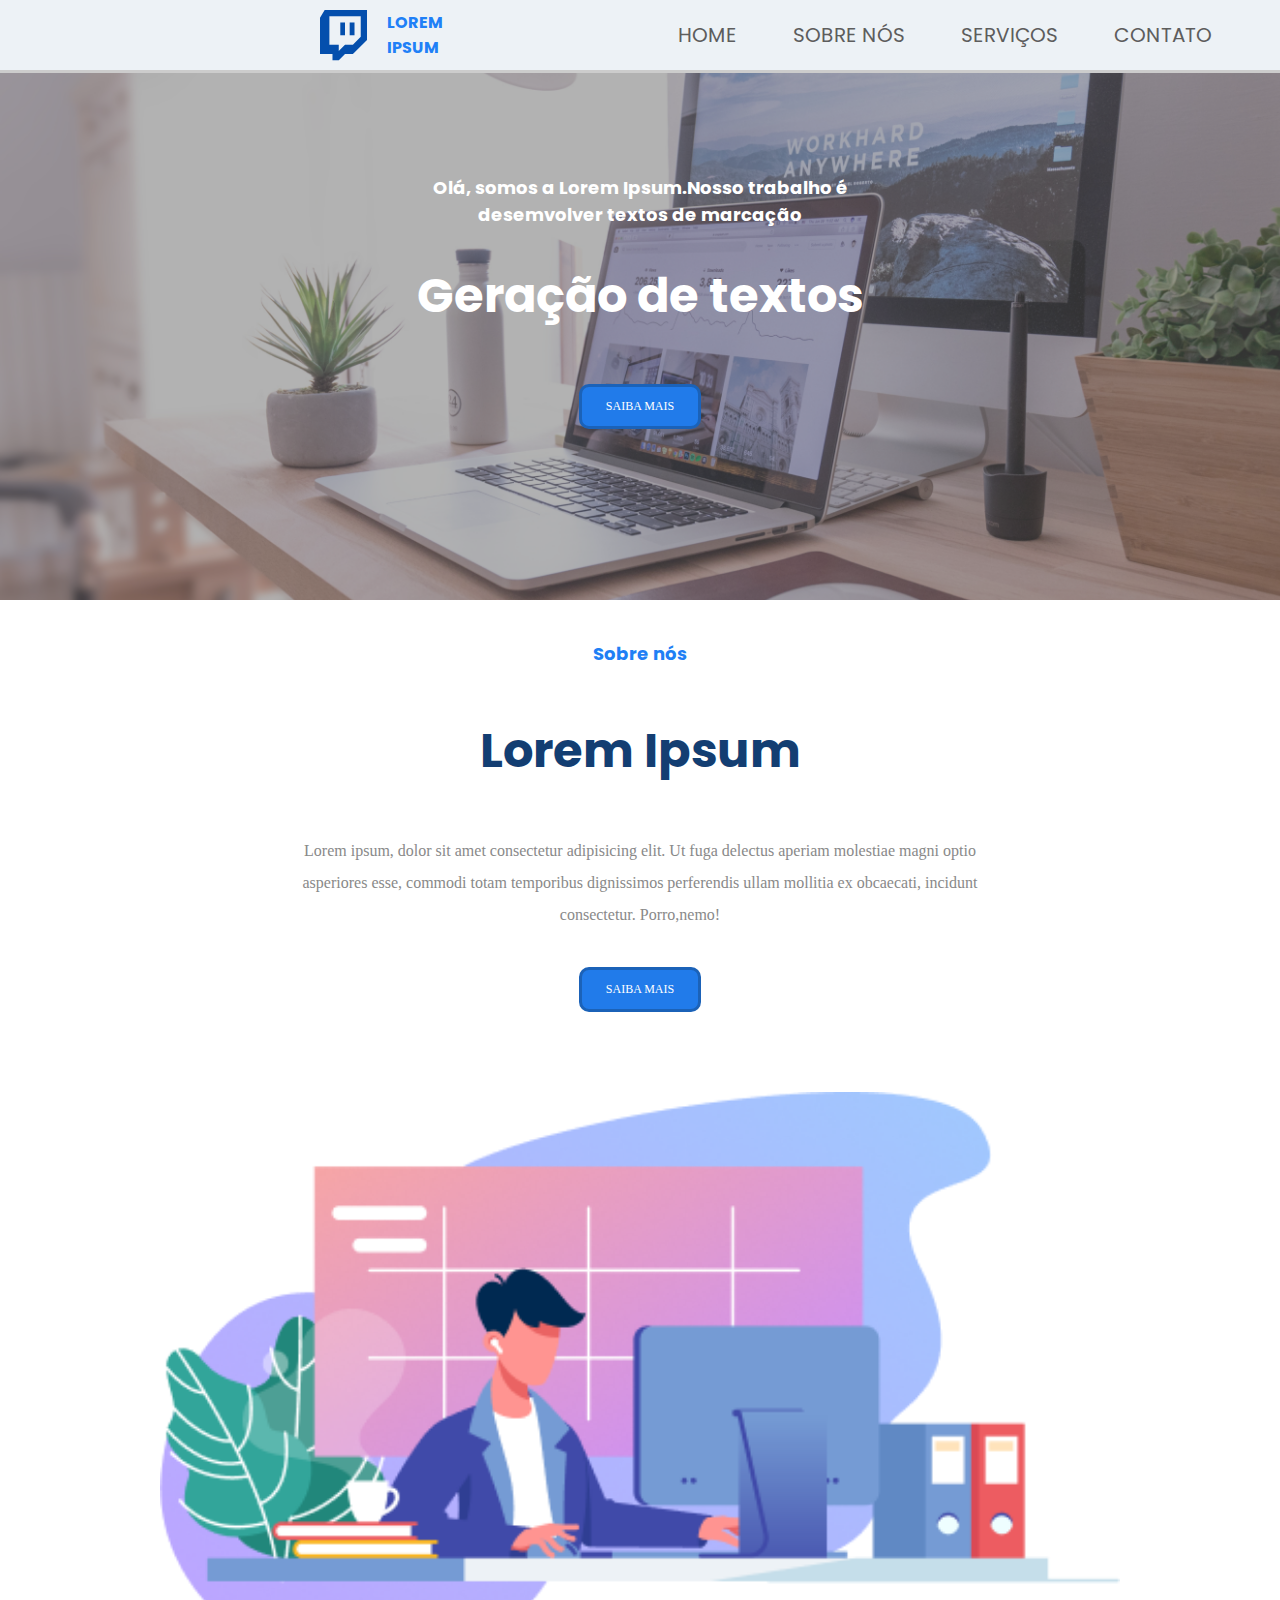
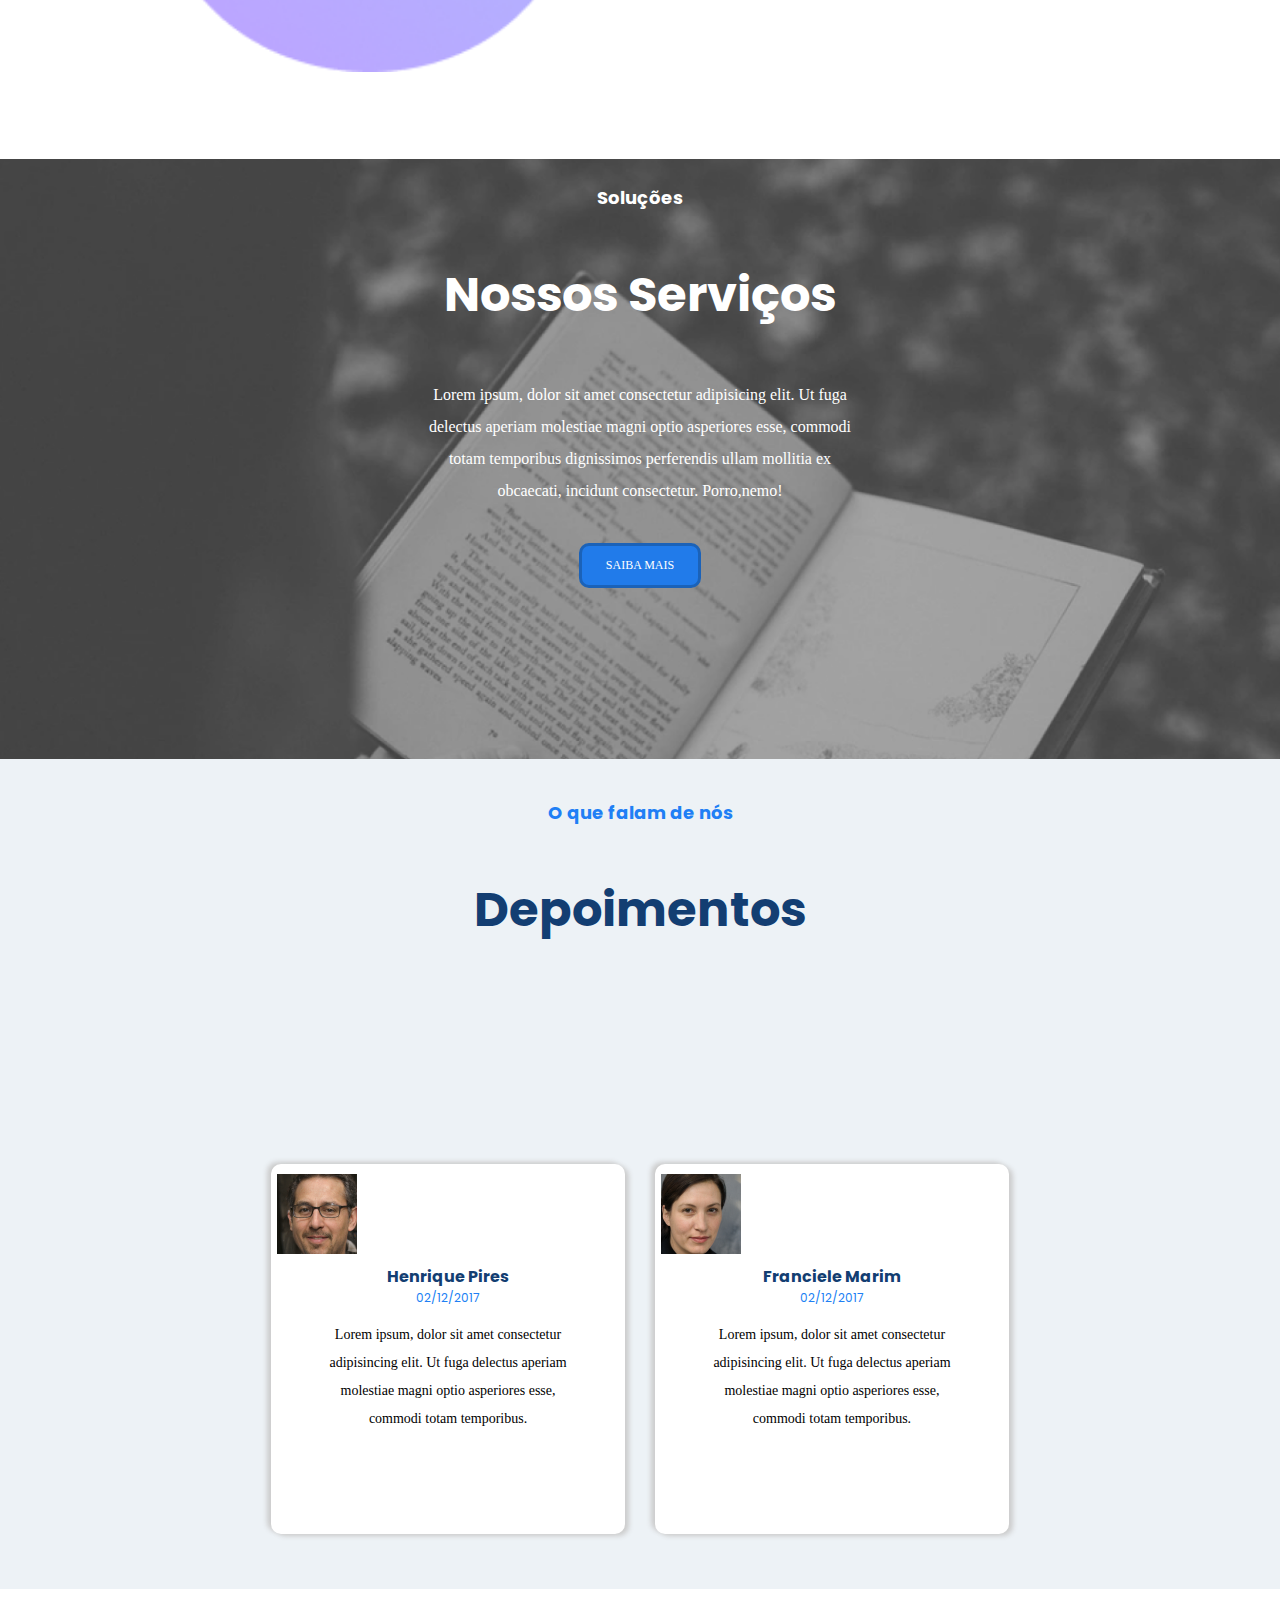
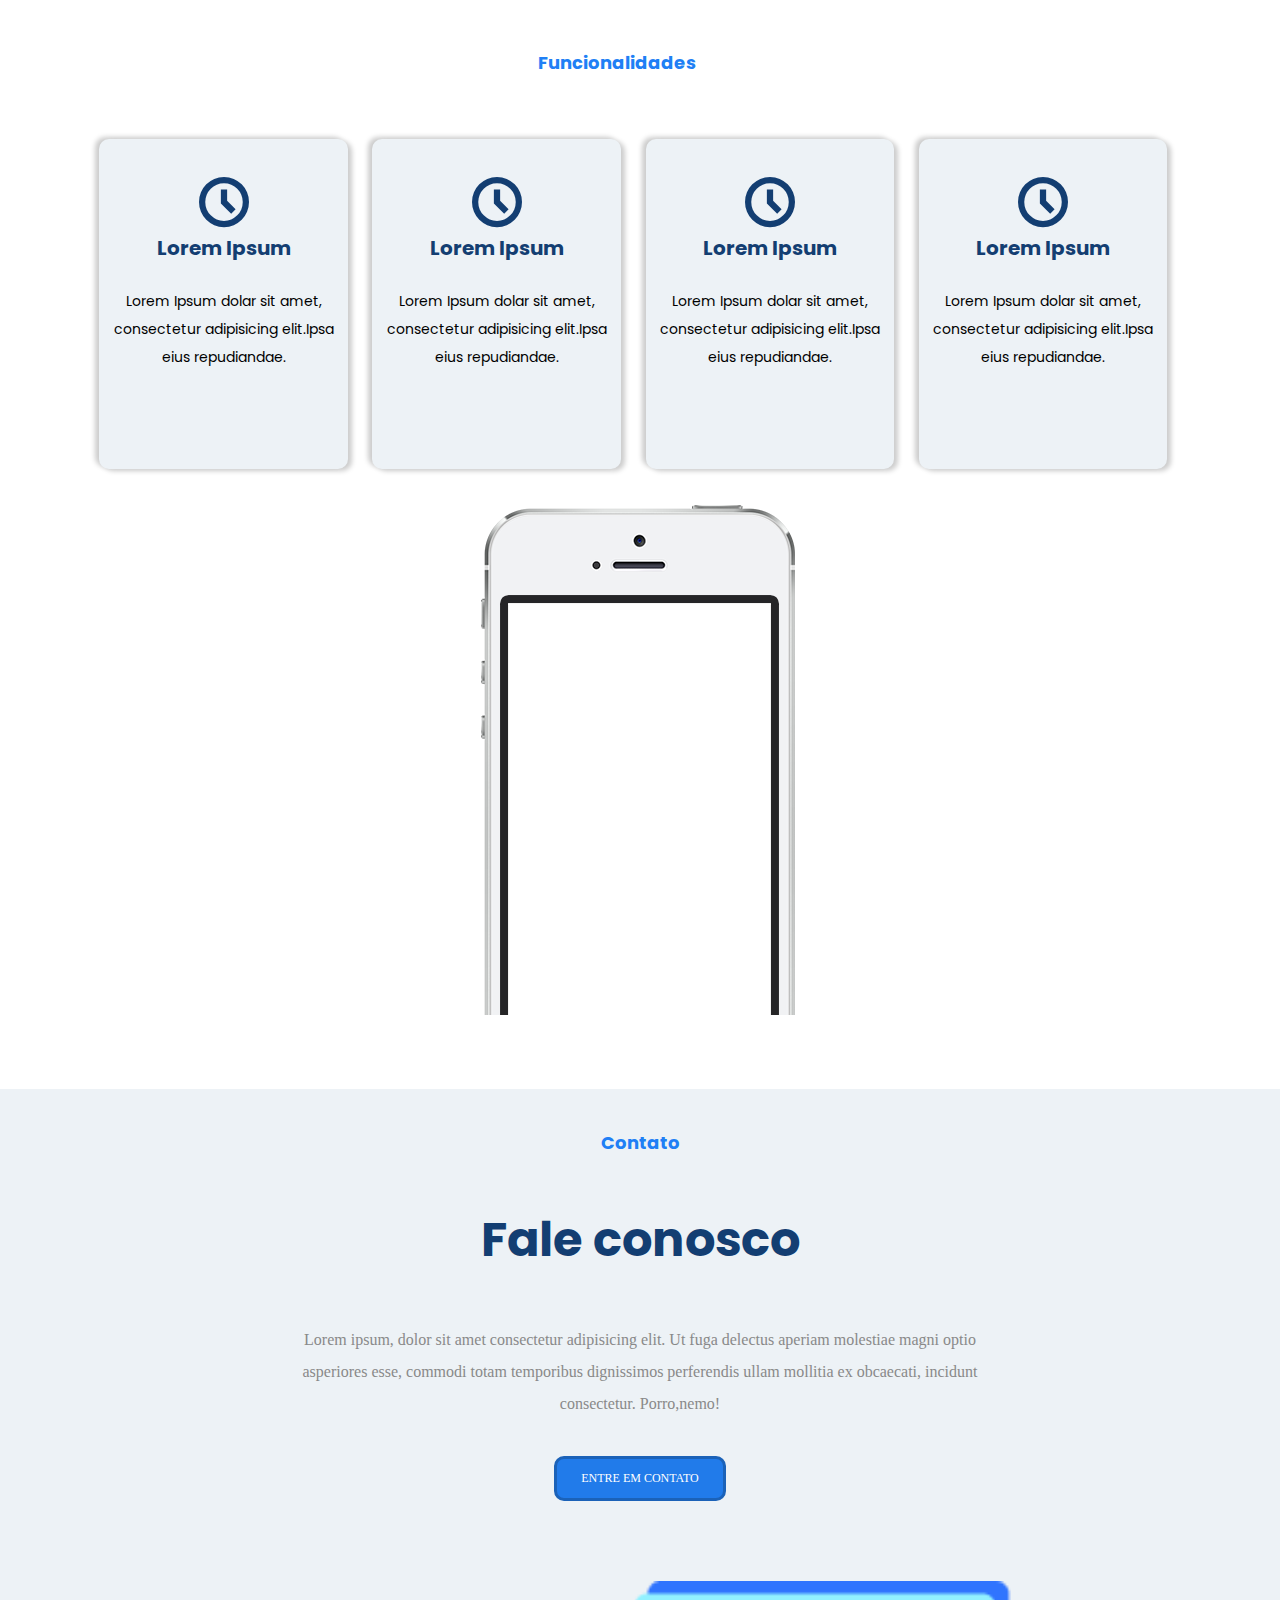
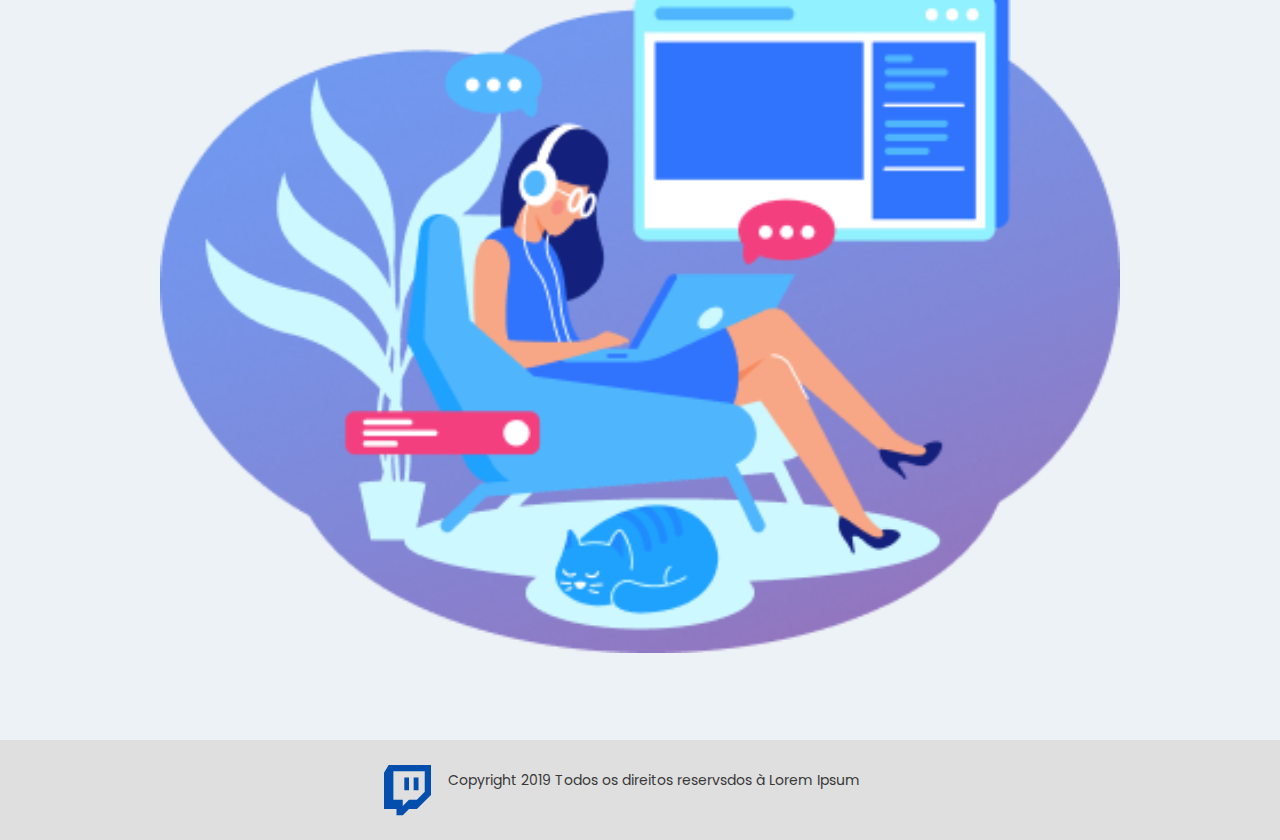
<file: index.html>
<!doctype html>
<html lang="pt-br">
    <head>
        <title>Tcc HTML-5/CSS-3</title>
        <meta charset="utf-8">
        <meta name="author" content="Anderson Kich">
        <meta name="description" content="Conteudo sobre HTML 5">
        <link href="https://fonts.googleapis.com/css?family=Open+Sans|Poppins:400,700&display=swap" rel="stylesheet">
        <link rel="stylesheet" href="assets/icomoon/style.css">
        <link rel="stylesheet" href="assets/estilo_css.css">
        <meta name="viewport" content="width=device-width">
       
    </head>

    <body>
        <header class="header">
                    <nav class="header-nav">
                        <div class="header-nav-logo">
                             <span class="icon-twitch logo"></span>
                             <p class="header-nav-logo-p">Lorem ipsum</p>
                        </div>
                        <label class="header-nav-label">
                             <input type="checkbox" class="header-nav-label-input">
                                <span>
                                    <ul class="header-nav-ul">
                                        <li class="header-li"><a href="index.html">Home</a></li>
                                        <li class="header-li"><a href="./sobre/index.html">Sobre nós</a></li>
                                        <li class="header-li"><a href="./serviço/index.html">Serviços</a></li>
                                        <li class="header-li li-04"><a href="./contato/index.html">Contato</a></li>
                                    </ul>
                                </span>
                        </label>   
                    </nav>
                   
               <div class="header-centro centro">
                <p class="header-centro-p">Olá, somos a Lorem Ipsum.Nosso trabalho é desemvolver textos de marcação</p>
                <h1 class="centro-h1">Geração de textos</h1>
                <a href="#" class="button-default header-btn">saiba mais</a>
            </div>
        </header>
        

        <main class="main-content">
            <section class="main-content-section section-01">
                <article>
                        <h2>Sobre nós</h2>
                        <h3 class="h3-blue">Lorem Ipsum</h3>
                        <p class="p-color-898989">
                            Lorem ipsum, dolor sit amet consectetur
                            adipisicing elit. Ut fuga delectus aperiam
                            molestiae magni optio asperiores esse, 
                            commodi totam temporibus dignissimos 
                            perferendis ullam mollitia ex obcaecati,
                            incidunt consectetur. Porro,nemo!
                        </p>
                        <a href="#" class="button-default">saiba mais</a>
                 </article>

                 <article class="article-img">
                        <img src="assets/img/Group.png " class="section-img-480-px">
                </article>
            </section>

            <section class="main-content-section section-02">
                <article>
                    <div class="section-02-centro centro">
                    <h2 class="section-02-centro-h2">Soluções</h2>
                    <h3 class="section-02-centro-h3">Nossos Serviços</h3>
                    <p class="section-02-centro-p">
                        Lorem ipsum, dolor sit amet consectetur
                        adipisicing elit. Ut fuga delectus aperiam
                        molestiae magni optio asperiores esse, 
                        commodi totam temporibus dignissimos 
                        perferendis ullam mollitia ex obcaecati,
                        incidunt consectetur. Porro,nemo!
                    </p>
                    <a href="#" class="button-default">saiba mais</a>
                </div>
             </article>
            </section>

          
            <section class="main-content-section section-03">
               
                <h2 class="section-03-h2">O que falam de nós</h2>
                <h3 class="h3-blue section-03-h3">Depoimentos</h3>

                <div class="section-03-container-flex">
                <article class="section-03-article">
                    <div class="section-03-article-img">
                    <img src="assets/img/image 4.1.png " >
                </div>
                    <p class="section-03-article-p-nome">Henrique Pires</p>
                    <p class="section-03-article-p-data">02/12/2017</p>
                    <p class="section-03-article-p-texto">
                        Lorem ipsum, dolor sit amet consectetur adipisincing elit.
                         Ut fuga delectus aperiam molestiae magni optio asperiores
                          esse, commodi totam temporibus.
                    </p>

                </article>

                <article  class="section-03-article">
                    <diV class="section-03-article-img">
                    <img src="assets/img/image 4.png "  >
                   </diV>
                    <p class="section-03-article-p-nome">Franciele Marim</p>
                    <p class="section-03-article-p-data">02/12/2017</p>
                    <p class="section-03-article-p-texto">
                        Lorem ipsum, dolor sit amet consectetur adipisincing elit.
                         Ut fuga delectus aperiam molestiae magni optio asperiores
                          esse, commodi totam temporibus.
                    </p>
                </article>
            </div>
            </section>

            <section class="main-content-section section-04">
                <h2 class="section-04-h2">Funcionalidades</h2>
                <div class="section-04-container-flex">
                <article class="section-04-article">
                    <span class="icon-clock icons section-04-article-icon"></span>
                    <h4 class="section-04-article-h4">Lorem Ipsum</h4>
                    <p class="section-04-article-p">Lorem Ipsum dolar sit amet, consectetur adipisicing elit.Ipsa eius repudiandae.</p>
                </article>

                <article class="section-04-article">
                    <span class="icon-clock icons section-04-article-icon"></span>
                    <h4 class="section-04-article-h4">Lorem Ipsum</h4>
                    <p class="section-04-article-p">Lorem Ipsum dolar sit amet, consectetur adipisicing elit.Ipsa eius repudiandae.</p>
                </article>

                <article class="section-04-article">
                    <span class="icon-clock icons section-04-article-icon"></span>
                    <h4 class="section-04-article-h4">Lorem Ipsum</h4>
                    <p class="section-04-article-p">Lorem Ipsum dolar sit amet, consectetur adipisicing elit.Ipsa eius repudiandae.</p>
                </article>

                <article class="section-04-article">
                    <span class="icon-clock icons section-04-article-icon"></span>
                    <h4 class="section-04-article-h4">Lorem Ipsum</h4>
                    <p class="section-04-article-p">Lorem Ipsum dolar sit amet, consectetur adipisicing elit.Ipsa eius repudiandae.</p>
                </article>
            </div>
                
            </section>

            <section class="main-content-section section-05">
                <article class="section-05-article-img-celular">
                    <div class="section-05-article-img-celular-maps">
                        <iframe src="https://www.google.com/maps/embed?pb=!1m18!1m12!1m3!1d3463.140671264786!2d-51.097374685548814!3d-29.77357368198167!2m3!1f0!2f0!3f0!3m2!1i1024!2i768!4f13.1!3m3!1m2!1s0x95196bd8a31aa083%3A0xe60fd819f1df27ff!2sR.%20Theophilo%20Zanutto%20-%20Campestre%2C%20S%C3%A3o%20Leopoldo%20-%20RS%2C%2093046-353!5e0!3m2!1spt-BR!2sbr!4v1581305217529!5m2!1spt-BR!2sbr" width="261" height="410" frameborder="0" style="border:0;" allowfullscreen=""></iframe>
                    </div>
                    <img src="assets/img/large_iphone_slider_bg .png">
                </article>
            </section>

            <section class="main-content-section section-06">
                <article>
                    <h2>Contato</h2>
                    <h3 class="h3-blue">Fale conosco</h3>
                    <p class="p-color-898989">Lorem ipsum, dolor sit amet consectetur adipisicing elit.
                         Ut fuga delectus aperiam molestiae magni optio asperiores
                          esse, commodi totam temporibus dignissimos perferendis
                           ullam mollitia ex obcaecati, incidunt consectetur. Porro,nemo!</p>
                    <a href="#" class="button-default">Entre em contato</a>
                </article>

                <article class="article-img">
                    <img src="assets/img/illustration-searching.png " class="section-img-480-px">
                </article>
            </section>

        </main>

        <footer class="footer">
            <span class="icon-twitch logo logo-footer"></span>
            <p class="footer-p">Copyright 2019 Todos os direitos reservsdos à Lorem Ipsum</p>
        </footer>
       
    </body>

</html>
</file>
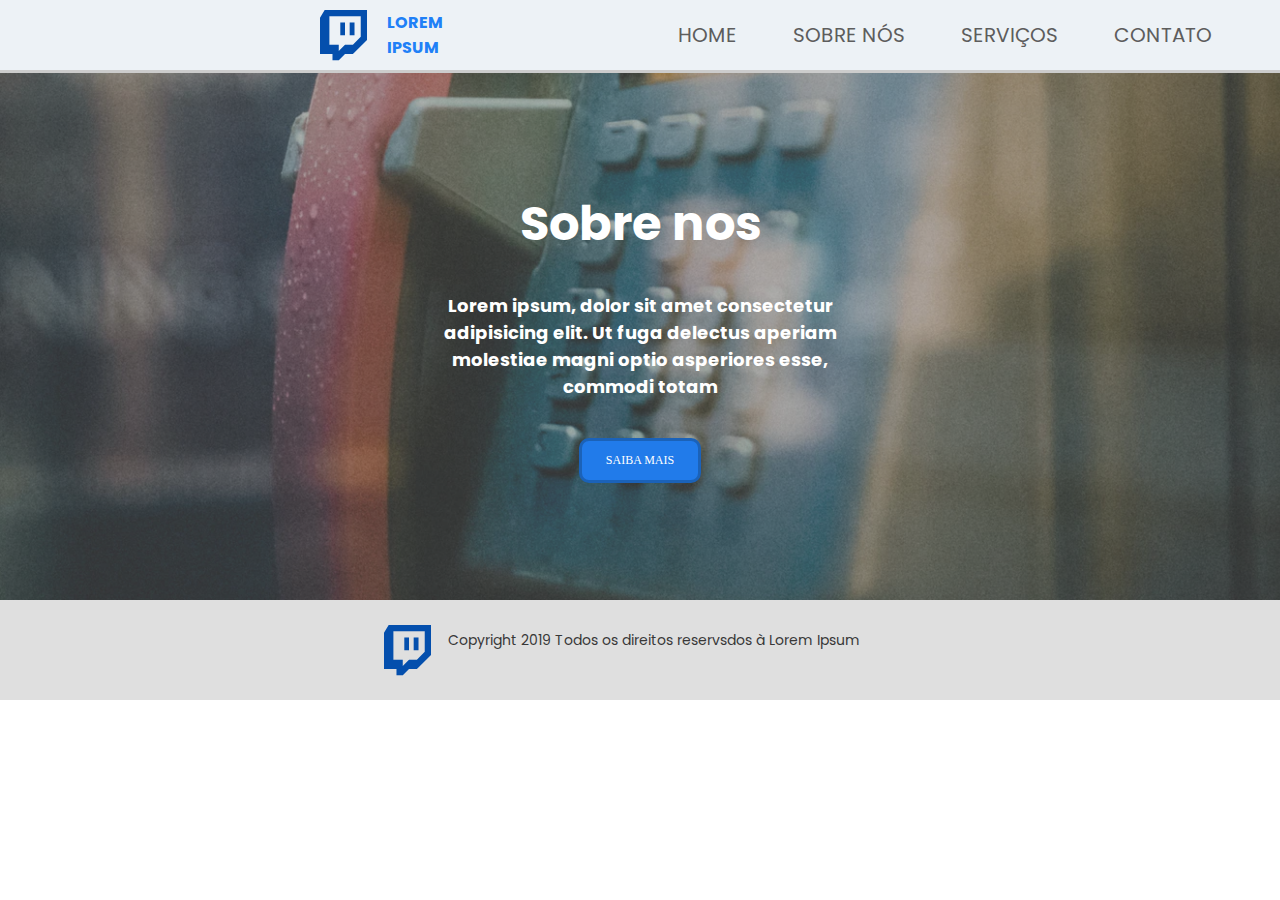
<file: contato/index.html>
<!doctype html>
<html lang="pt-br">
    <head>
        <title>Tcc HTML-5/CSS-3</title>
        <meta charset="utf-8">
        <meta name="author" content="Anderson Kich">
        <meta name="description" content="Conteudo sobre HTML 5">
        <link href="https://fonts.googleapis.com/css?family=Open+Sans|Poppins:400,700&display=swap" rel="stylesheet">
        <link rel="stylesheet" href="../assets/common/contato.css/estilo_contato_css.css">
        <link rel="stylesheet" href="../assets/icomoon/style.css">
        <meta name="viewport" content="width=device-width">
       
    </head>

    <body>
        <header class="header">
                    <nav class="header-nav">
                        <div class="header-nav-logo">
                             <span class="icon-twitch logo"></span>
                             <p class="header-nav-logo-p">Lorem ipsum</p>
                        </div>
                        <label class="header-nav-label">
                             <input type="checkbox" class="header-nav-label-input">
                                <span>
                                    <ul class="header-nav-ul">
                                        <li class="header-li"><a href="../index.html">Home</a></li>
                                        <li class="header-li"><a href="../sobre/index.html">Sobre nós</a></li>
                                        <li class="header-li"><a href="../serviço/index.html">Serviços</a></li>
                                        <li class="header-li li-04"><a href="index.html">Contato</a></li>
                                    </ul>
                                </span>
                        </label>   
                    </nav>
                   
               <div class="header-centro centro">
                <h1 class="centro-h1">Sobre nos</h1>
                <p class="header-centro-p">Lorem ipsum, dolor sit amet consectetur adipisicing elit. 
                    Ut fuga delectus aperiam molestiae magni optio asperiores esse, commodi totam</p>
                <a href="#" class="button-default header-btn">saiba mais</a>
            </div>
        </header>
        

        <main class="main-content">
           

        </main>

        <footer class="footer">
            <span class="icon-twitch logo logo-footer"></span>
            <p class="footer-p">Copyright 2019 Todos os direitos reservsdos à Lorem Ipsum</p>
        </footer>
       
    </body>

</html>
</file>
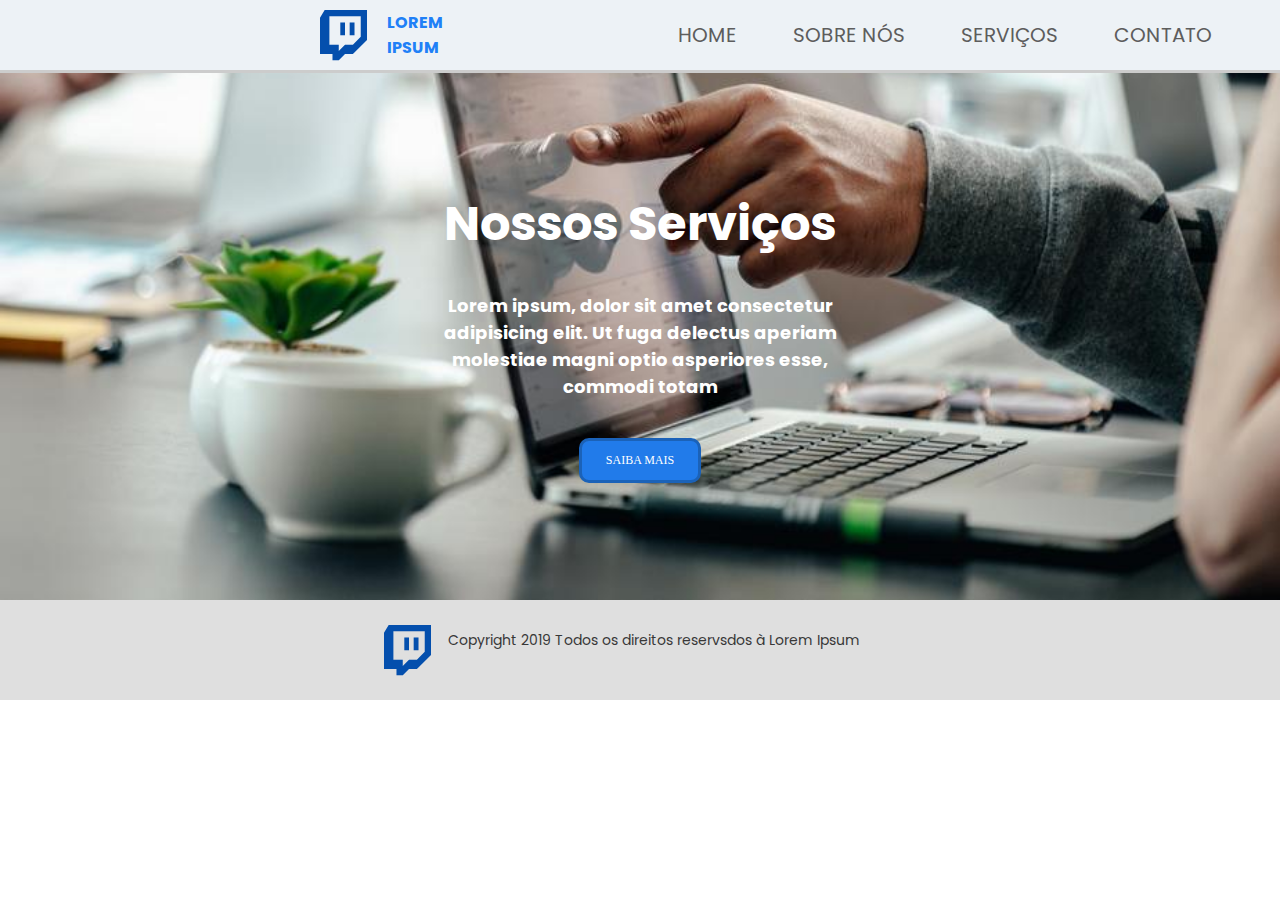
<file: serviço/index.html>
<!doctype html>
<html lang="pt-br">
    <head>
        <title>Tcc HTML-5/CSS-3</title>
        <meta charset="utf-8">
        <meta name="author" content="Anderson Kich">
        <meta name="description" content="Conteudo sobre HTML 5">
        <link href="https://fonts.googleapis.com/css?family=Open+Sans|Poppins:400,700&display=swap" rel="stylesheet">
        <link rel="stylesheet" href="../assets/common/servico.css/estilo_servico_css.css">
        <link rel="stylesheet" href="../assets/icomoon/style.css">
        <meta name="viewport" content="width=device-width">
       
    </head>

    <body>
        <header class="header">
                    <nav class="header-nav">
                        <div class="header-nav-logo">
                             <span class="icon-twitch logo"></span>
                             <p class="header-nav-logo-p">Lorem ipsum</p>
                        </div>
                        <label class="header-nav-label">
                             <input type="checkbox" class="header-nav-label-input">
                                <span>
                                    <ul class="header-nav-ul">
                                        <li class="header-li"><a href="../index.html">Home</a></li>
                                        <li class="header-li"><a href="../sobre/index.html">Sobre nós</a></li>
                                        <li class="header-li"><a href="index.html">Serviços</a></li>
                                        <li class="header-li li-04"><a href="../contato/index.html">Contato</a></li>
                                    </ul>
                                </span>
                        </label>   
                    </nav>
                   
               <div class="header-centro centro">
                <h1 class="centro-h1">Nossos Serviços</h1>
                <p class="header-centro-p">Lorem ipsum, dolor sit amet consectetur adipisicing elit. 
                    Ut fuga delectus aperiam molestiae magni optio asperiores esse, commodi totam</p>
                <a href="#" class="button-default header-btn">saiba mais</a>
            </div>
        </header>
        

        <main class="main-content">
           

        </main>

        <footer class="footer">
            <span class="icon-twitch logo logo-footer"></span>
            <p class="footer-p">Copyright 2019 Todos os direitos reservsdos à Lorem Ipsum</p>
        </footer>
       
    </body>

</html>
</file>
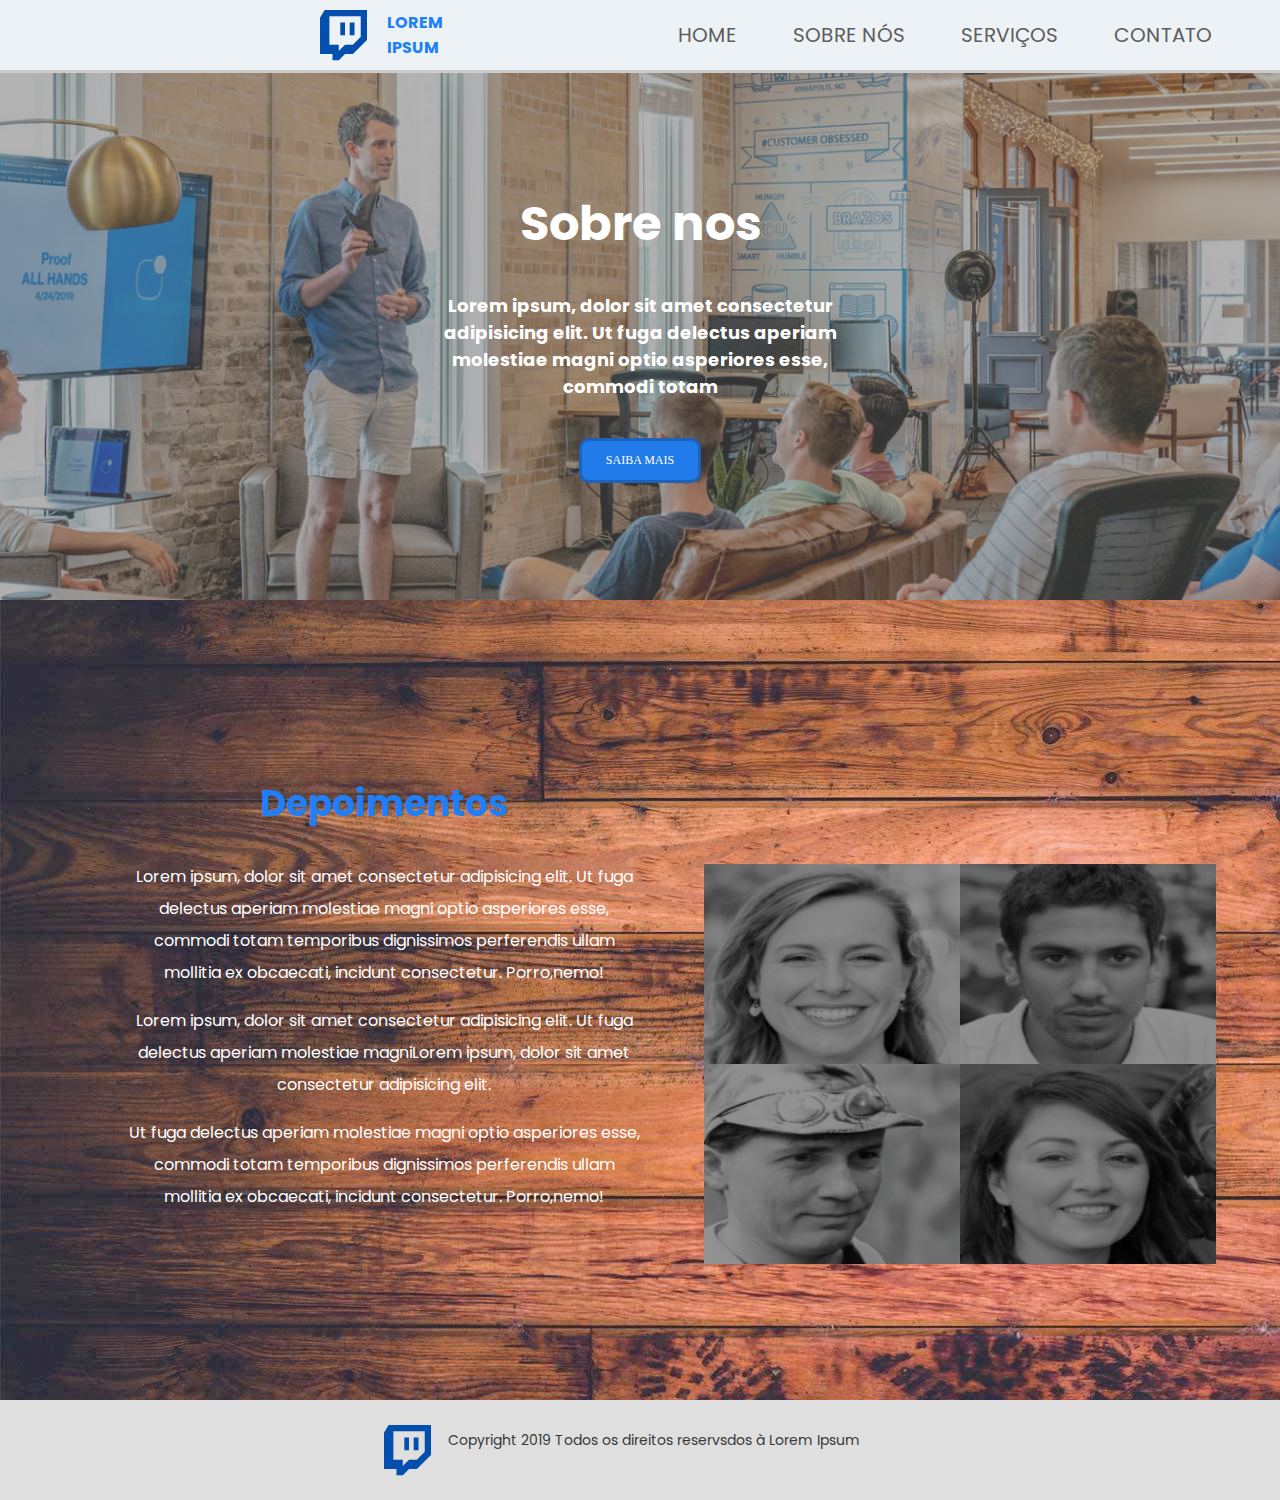
<file: sobre/index.html>
<!doctype html>
<html lang="pt-br">
    <head>
        <title>Tcc HTML-5/CSS-3</title>
        <meta charset="utf-8">
        <meta name="author" content="Anderson Kich">
        <meta name="description" content="Conteudo sobre HTML 5">
        <link href="https://fonts.googleapis.com/css?family=Open+Sans|Poppins:400,700&display=swap" rel="stylesheet">
        <link rel="stylesheet" href="../assets/common/about.css/estilo_sobre_css.css">
        <link rel="stylesheet" href="../assets/icomoon/style.css">
        <meta name="viewport" content="width=device-width">
       
    </head>

    <body>
        <header class="header">
                    <nav class="header-nav">
                        <div class="header-nav-logo">
                             <span class="icon-twitch logo"></span>
                             <p class="header-nav-logo-p">Lorem ipsum</p>
                        </div>
                        <label class="header-nav-label">
                             <input type="checkbox" class="header-nav-label-input">
                                <span>
                                    <ul class="header-nav-ul">
                                        <li class="header-li"><a href="../index.html">Home</a></li>
                                        <li class="header-li"><a href="index.html">Sobre nós</a></li>
                                        <li class="header-li"><a href="../serviço/index.html">Serviços</a></li>
                                        <li class="header-li li-04"><a href="../contato/index.html">Contato</a></li>
                                    </ul>
                                </span>
                        </label>   
                    </nav>
                   
               <div class="header-centro centro">
                <h1 class="centro-h1">Sobre nos</h1>
                <p class="header-centro-p">Lorem ipsum, dolor sit amet consectetur adipisicing elit. 
                    Ut fuga delectus aperiam molestiae magni optio asperiores esse, commodi totam</p>
                <a href="#" class="button-default header-btn">saiba mais</a>
            </div>
        </header>
        

        <main class="main-content">
            <section class="main-content-section section-01">
                <article class="main-content-section-article-depoimento">
                    <h2 class="section-01-h2">Depoimentos</h2>
                    <p class="section-01-p">Lorem ipsum, dolor sit amet consectetur adipisicing elit.
                         Ut fuga delectus aperiam molestiae magni optio asperiores
                          esse, commodi totam temporibus dignissimos perferendis 
                          ullam mollitia ex obcaecati, incidunt consectetur. 
                          Porro,nemo!
                    </p>

                    <p class="section-01-p">
                          Lorem ipsum, dolor sit amet consectetur 
                          adipisicing elit. Ut fuga delectus aperiam molestiae 
                          magniLorem ipsum, dolor sit amet consectetur adipisicing
                           elit.
                    </p> 

                    <p class="section-01-p">
                            Ut fuga delectus aperiam molestiae magni optio 
                           asperiores esse, commodi totam temporibus dignissimos
                            perferendis ullam mollitia ex obcaecati, incidunt 
                            consectetur. Porro,nemo!
                    </p>
                </article>
                <div class="container">
                    <article class="col-01 cols">
                        <a href="../assets/img/TEAM-01.png" class="link-img"><img src="../assets/img/TEAM-01.png"></a>
                        <a href="../assets/img/TEAM-02.png" class="link-img"><img src="../assets/img/TEAM-02.png" class="cols-margin-top"></a>
                    </article>

                    <article class="col-02 cols" >
                        <a href="../assets/img/TEAM-03.png" class="link-img"><img src="../assets/img/TEAM-03.png"></a>
                        <a href="../assets/img/TEAM-04.png" class="link-img"><img src="../assets/img/TEAM-04.png" class="cols-margin-top"></a>
                    </article>
                </div>
        </section>
        </main>

        <footer class="footer">
            <span class="icon-twitch logo logo-footer"></span>
            <p class="footer-p">Copyright 2019 Todos os direitos reservsdos à Lorem Ipsum</p>
        </footer>
       
    </body>

    <!-- <div class="container">
                <div class="col-01 cols">
                    <a href="../assets/img/TEAM-01.png" class="link-img"><img src="../assets/img/TEAM-01.png"></a>
                    <a href="../assets/img/TEAM-02.png" class="link-img"><img src="../assets/img/TEAM-02.png" class="cols-margin-top"></a>
                </div>

                <div class="col-02 cols" >
                    <a href="../assets/img/TEAM-03.png" class="link-img"><img src="../assets/img/TEAM-03.png"></a>
                    <a href="../assets/img/TEAM-04.png" class="link-img"><img src="../assets/img/TEAM-04.png" class="cols-margin-top"></a>
                </div>
          </div>-->
</html>
</file>
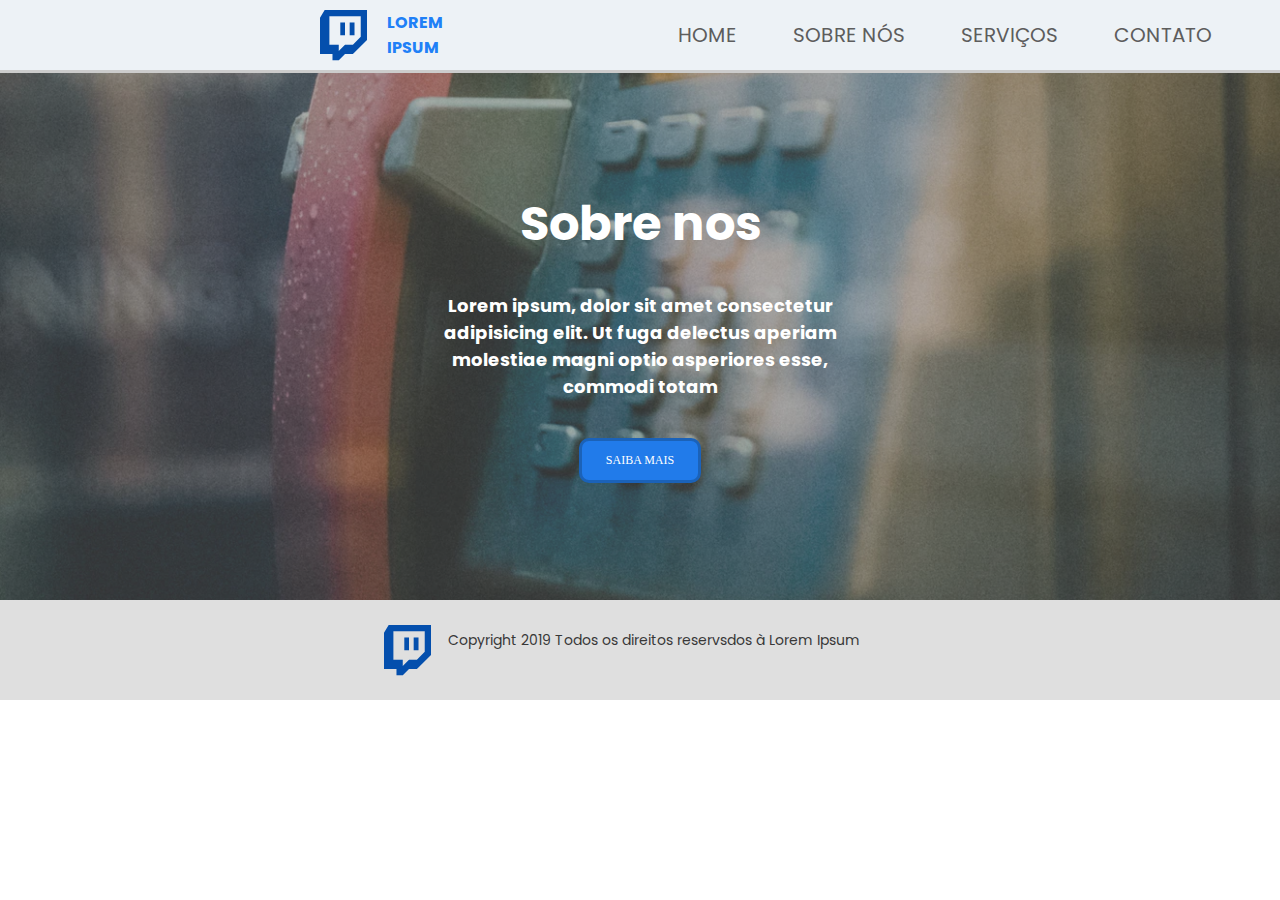
<file: index.contato/index-contato.html>
<!doctype html>
<html lang="pt-br">
    <head>
        <title>Tcc HTML-5/CSS-3</title>
        <meta charset="utf-8">
        <meta name="author" content="Anderson Kich">
        <meta name="description" content="Conteudo sobre HTML 5">
        <link href="https://fonts.googleapis.com/css?family=Open+Sans|Poppins:400,700&display=swap" rel="stylesheet">
        <link rel="stylesheet" href="../assets/common/contato.css/estilo_contato_css.css">
        <link rel="stylesheet" href="../assets/icomoon/style.css">
        <meta name="viewport" content="width=device-width">
       
    </head>

    <body>
        <header class="header">
                    <nav class="header-nav">
                        <div class="header-nav-logo">
                             <span class="icon-twitch logo"></span>
                             <p class="header-nav-logo-p">Lorem ipsum</p>
                        </div>
                        <label class="header-nav-label">
                             <input type="checkbox" class="header-nav-label-input">
                                <span>
                                    <ul class="header-nav-ul">
                                        <li class="header-li"><a href="../index.html">Home</a></li>
                                        <li class="header-li"><a href="../index.sobre/index-sobre.html">Sobre nós</a></li>
                                        <li class="header-li"><a href="../index.serviço/index-servico.html">Serviços</a></li>
                                        <li class="header-li li-04"><a href="index-contato.html">Contato</a></li>
                                    </ul>
                                </span>
                        </label>   
                    </nav>
                   
               <div class="header-centro centro">
                <h1 class="centro-h1">Sobre nos</h1>
                <p class="header-centro-p">Lorem ipsum, dolor sit amet consectetur adipisicing elit. 
                    Ut fuga delectus aperiam molestiae magni optio asperiores esse, commodi totam</p>
                <a href="#" class="button-default header-btn">saiba mais</a>
            </div>
        </header>
        

        <main class="main-content">
           

        </main>

        <footer class="footer">
            <span class="icon-twitch logo logo-footer"></span>
            <p class="footer-p">Copyright 2019 Todos os direitos reservsdos à Lorem Ipsum</p>
        </footer>
       
    </body>

</html>
</file>
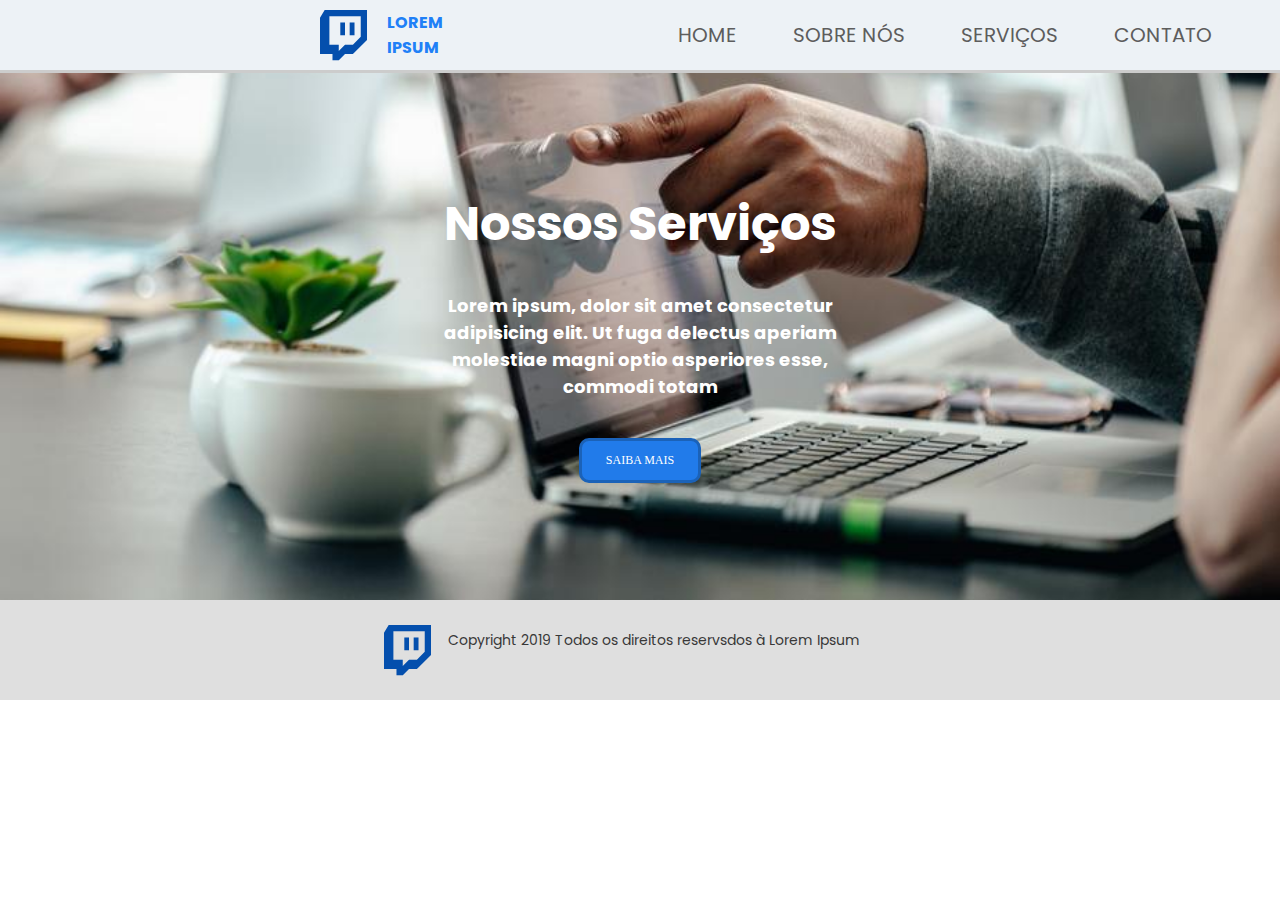
<file: index.serviço/index-servico.html>
<!doctype html>
<html lang="pt-br">
    <head>
        <title>Tcc HTML-5/CSS-3</title>
        <meta charset="utf-8">
        <meta name="author" content="Anderson Kich">
        <meta name="description" content="Conteudo sobre HTML 5">
        <link href="https://fonts.googleapis.com/css?family=Open+Sans|Poppins:400,700&display=swap" rel="stylesheet">
        <link rel="stylesheet" href="../assets/common/servico.css/estilo_servico_css.css">
        <link rel="stylesheet" href="../assets/icomoon/style.css">
        <meta name="viewport" content="width=device-width">
       
    </head>

    <body>
        <header class="header">
                    <nav class="header-nav">
                        <div class="header-nav-logo">
                             <span class="icon-twitch logo"></span>
                             <p class="header-nav-logo-p">Lorem ipsum</p>
                        </div>
                        <label class="header-nav-label">
                             <input type="checkbox" class="header-nav-label-input">
                                <span>
                                    <ul class="header-nav-ul">
                                        <li class="header-li"><a href="../index.html">Home</a></li>
                                        <li class="header-li"><a href="../index.sobre/index-sobre.html">Sobre nós</a></li>
                                        <li class="header-li"><a href="index-servico.html">Serviços</a></li>
                                        <li class="header-li li-04"><a href="../index.contato/index-contato.html">Contato</a></li>
                                    </ul>
                                </span>
                        </label>   
                    </nav>
                   
               <div class="header-centro centro">
                <h1 class="centro-h1">Nossos Serviços</h1>
                <p class="header-centro-p">Lorem ipsum, dolor sit amet consectetur adipisicing elit. 
                    Ut fuga delectus aperiam molestiae magni optio asperiores esse, commodi totam</p>
                <a href="#" class="button-default header-btn">saiba mais</a>
            </div>
        </header>
        

        <main class="main-content">
           

        </main>

        <footer class="footer">
            <span class="icon-twitch logo logo-footer"></span>
            <p class="footer-p">Copyright 2019 Todos os direitos reservsdos à Lorem Ipsum</p>
        </footer>
       
    </body>

</html>
</file>
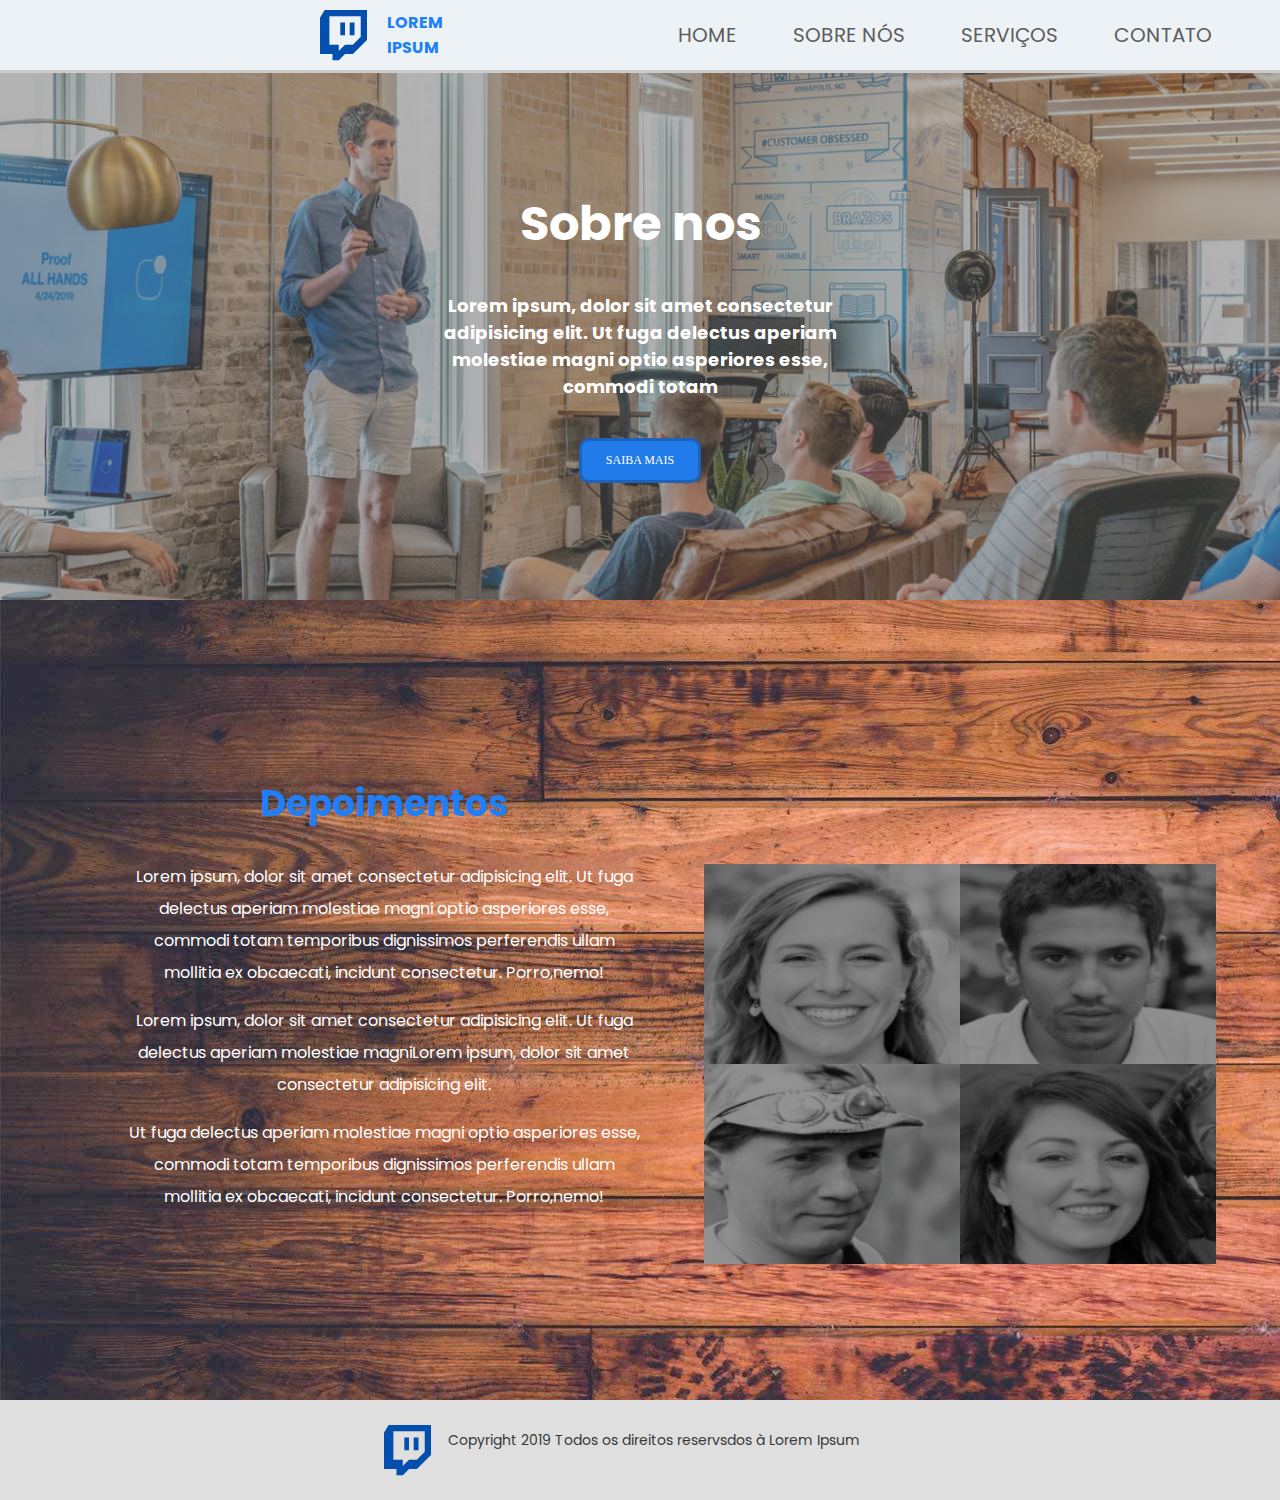
<file: index.sobre/index-sobre.html>
<!doctype html>
<html lang="pt-br">
    <head>
        <title>Tcc HTML-5/CSS-3</title>
        <meta charset="utf-8">
        <meta name="author" content="Anderson Kich">
        <meta name="description" content="Conteudo sobre HTML 5">
        <link href="https://fonts.googleapis.com/css?family=Open+Sans|Poppins:400,700&display=swap" rel="stylesheet">
        <link rel="stylesheet" href="../assets/common/about.css/estilo_sobre_css.css">
        <link rel="stylesheet" href="../assets/icomoon/style.css">
        <meta name="viewport" content="width=device-width">
       
    </head>

    <body>
        <header class="header">
                    <nav class="header-nav">
                        <div class="header-nav-logo">
                             <span class="icon-twitch logo"></span>
                             <p class="header-nav-logo-p">Lorem ipsum</p>
                        </div>
                        <label class="header-nav-label">
                             <input type="checkbox" class="header-nav-label-input">
                                <span>
                                    <ul class="header-nav-ul">
                                        <li class="header-li"><a href="../index.html">Home</a></li>
                                        <li class="header-li"><a href="index-sobre.html">Sobre nós</a></li>
                                        <li class="header-li"><a href="../index.serviço/index-servico.html">Serviços</a></li>
                                        <li class="header-li li-04"><a href="../index.contato/index-contato.html">Contato</a></li>
                                    </ul>
                                </span>
                        </label>   
                    </nav>
                   
               <div class="header-centro centro">
                <h1 class="centro-h1">Sobre nos</h1>
                <p class="header-centro-p">Lorem ipsum, dolor sit amet consectetur adipisicing elit. 
                    Ut fuga delectus aperiam molestiae magni optio asperiores esse, commodi totam</p>
                <a href="#" class="button-default header-btn">saiba mais</a>
            </div>
        </header>
        

        <main class="main-content">
            <section class="main-content-section section-01">
                <article class="main-content-section-article-depoimento">
                    <h2 class="section-01-h2">Depoimentos</h2>
                    <p class="section-01-p">Lorem ipsum, dolor sit amet consectetur adipisicing elit.
                         Ut fuga delectus aperiam molestiae magni optio asperiores
                          esse, commodi totam temporibus dignissimos perferendis 
                          ullam mollitia ex obcaecati, incidunt consectetur. 
                          Porro,nemo!
                    </p>

                    <p class="section-01-p">
                          Lorem ipsum, dolor sit amet consectetur 
                          adipisicing elit. Ut fuga delectus aperiam molestiae 
                          magniLorem ipsum, dolor sit amet consectetur adipisicing
                           elit.
                    </p> 

                    <p class="section-01-p">
                            Ut fuga delectus aperiam molestiae magni optio 
                           asperiores esse, commodi totam temporibus dignissimos
                            perferendis ullam mollitia ex obcaecati, incidunt 
                            consectetur. Porro,nemo!
                    </p>
                </article>
                <div class="container">
                    <article class="col-01 cols">
                        <a href="../assets/img/TEAM-01.png" class="link-img"><img src="../assets/img/TEAM-01.png"></a>
                        <a href="../assets/img/TEAM-02.png" class="link-img"><img src="../assets/img/TEAM-02.png" class="cols-margin-top"></a>
                    </article>

                    <article class="col-02 cols" >
                        <a href="../assets/img/TEAM-03.png" class="link-img"><img src="../assets/img/TEAM-03.png"></a>
                        <a href="../assets/img/TEAM-04.png" class="link-img"><img src="../assets/img/TEAM-04.png" class="cols-margin-top"></a>
                    </article>
                </div>
        </section>
        </main>

        <footer class="footer">
            <span class="icon-twitch logo logo-footer"></span>
            <p class="footer-p">Copyright 2019 Todos os direitos reservsdos à Lorem Ipsum</p>
        </footer>
       
    </body>

    <!-- <div class="container">
                <div class="col-01 cols">
                    <a href="../assets/img/TEAM-01.png" class="link-img"><img src="../assets/img/TEAM-01.png"></a>
                    <a href="../assets/img/TEAM-02.png" class="link-img"><img src="../assets/img/TEAM-02.png" class="cols-margin-top"></a>
                </div>

                <div class="col-02 cols" >
                    <a href="../assets/img/TEAM-03.png" class="link-img"><img src="../assets/img/TEAM-03.png"></a>
                    <a href="../assets/img/TEAM-04.png" class="link-img"><img src="../assets/img/TEAM-04.png" class="cols-margin-top"></a>
                </div>
          </div>-->
</html>
</file>
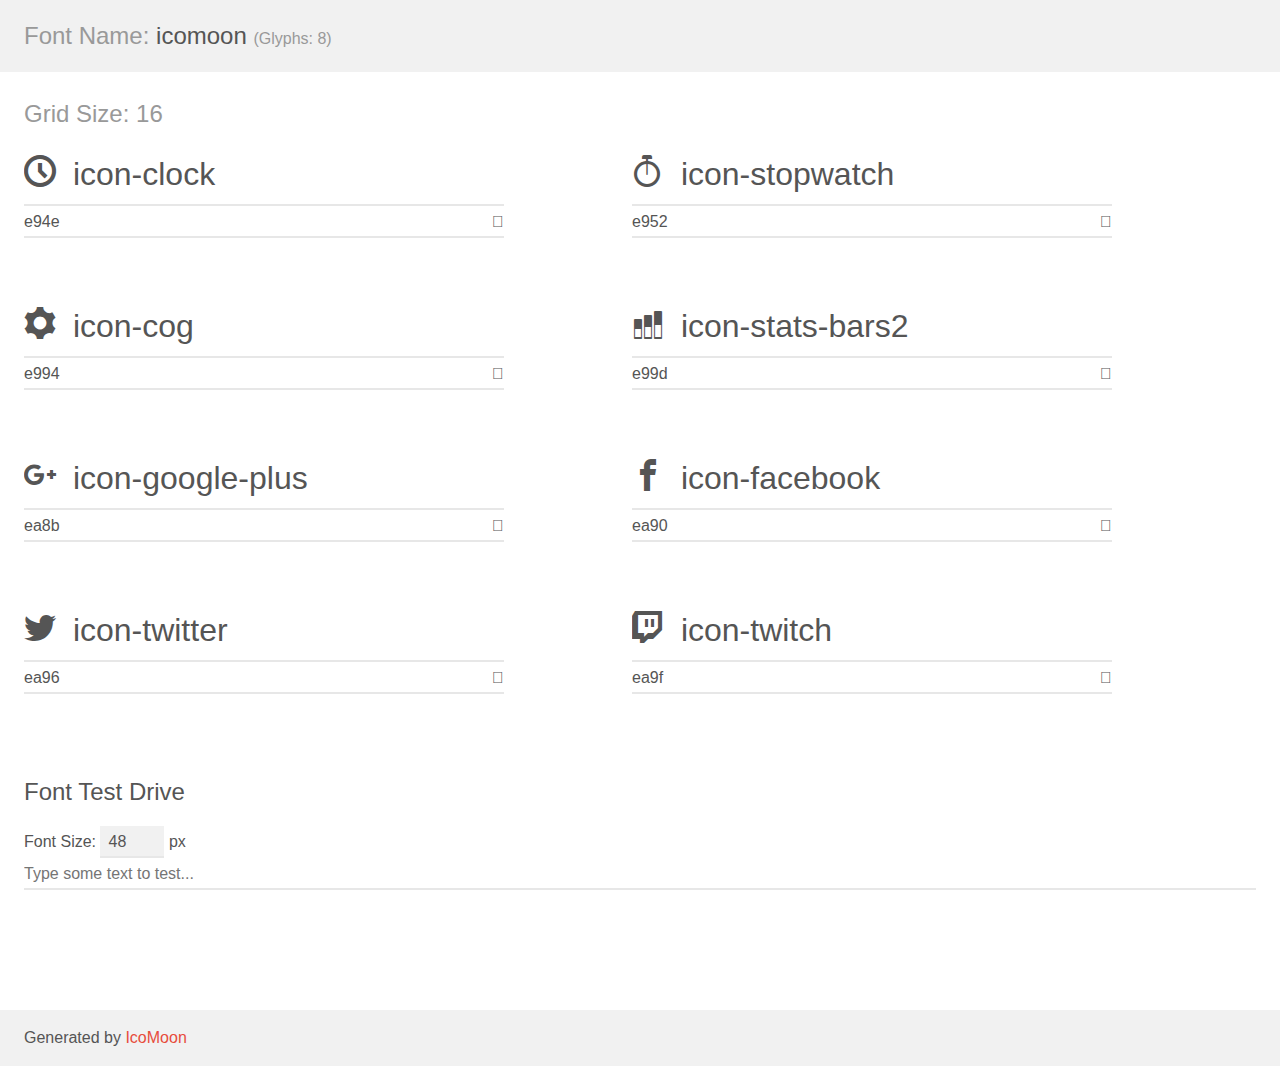
<file: assets/icomoon/demo.html>
<!doctype html>
<html>
<head>
    <meta charset="utf-8">
    <title>IcoMoon Demo</title>
    <meta name="description" content="An Icon Font Generated By IcoMoon.io">
    <meta name="viewport" content="width=device-width, initial-scale=1">
    <link rel="stylesheet" href="demo-files/demo.css">
    <link rel="stylesheet" href="style.css"></head>
<body>
    <div class="bgc1 clearfix">
        <h1 class="mhmm mvm"><span class="fgc1">Font Name:</span> icomoon <small class="fgc1">(Glyphs:&nbsp;8)</small></h1>
    </div>
    <div class="clearfix mhl ptl">
        <h1 class="mvm mtn fgc1">Grid Size: 16</h1>
        <div class="glyph fs1">
            <div class="clearfix bshadow0 pbs">
                <span class="icon-clock"></span>
                <span class="mls"> icon-clock</span>
            </div>
            <fieldset class="fs0 size1of1 clearfix hidden-false">
                <input type="text" readonly value="e94e" class="unit size1of2" />
                <input type="text" maxlength="1" readonly value="&#xe94e;" class="unitRight size1of2 talign-right" />
            </fieldset>
            <div class="fs0 bshadow0 clearfix hidden-true">
                <span class="unit pvs fgc1">liga: </span>
                <input type="text" readonly value="clock, time2" class="liga unitRight" />
            </div>
        </div>
        <div class="glyph fs1">
            <div class="clearfix bshadow0 pbs">
                <span class="icon-stopwatch"></span>
                <span class="mls"> icon-stopwatch</span>
            </div>
            <fieldset class="fs0 size1of1 clearfix hidden-false">
                <input type="text" readonly value="e952" class="unit size1of2" />
                <input type="text" maxlength="1" readonly value="&#xe952;" class="unitRight size1of2 talign-right" />
            </fieldset>
            <div class="fs0 bshadow0 clearfix hidden-true">
                <span class="unit pvs fgc1">liga: </span>
                <input type="text" readonly value="stopwatch, time5" class="liga unitRight" />
            </div>
        </div>
        <div class="glyph fs1">
            <div class="clearfix bshadow0 pbs">
                <span class="icon-cog"></span>
                <span class="mls"> icon-cog</span>
            </div>
            <fieldset class="fs0 size1of1 clearfix hidden-false">
                <input type="text" readonly value="e994" class="unit size1of2" />
                <input type="text" maxlength="1" readonly value="&#xe994;" class="unitRight size1of2 talign-right" />
            </fieldset>
            <div class="fs0 bshadow0 clearfix hidden-true">
                <span class="unit pvs fgc1">liga: </span>
                <input type="text" readonly value="cog, gear" class="liga unitRight" />
            </div>
        </div>
        <div class="glyph fs1">
            <div class="clearfix bshadow0 pbs">
                <span class="icon-stats-bars2"></span>
                <span class="mls"> icon-stats-bars2</span>
            </div>
            <fieldset class="fs0 size1of1 clearfix hidden-false">
                <input type="text" readonly value="e99d" class="unit size1of2" />
                <input type="text" maxlength="1" readonly value="&#xe99d;" class="unitRight size1of2 talign-right" />
            </fieldset>
            <div class="fs0 bshadow0 clearfix hidden-true">
                <span class="unit pvs fgc1">liga: </span>
                <input type="text" readonly value="stats-bars2, stats4" class="liga unitRight" />
            </div>
        </div>
        <div class="glyph fs1">
            <div class="clearfix bshadow0 pbs">
                <span class="icon-google-plus"></span>
                <span class="mls"> icon-google-plus</span>
            </div>
            <fieldset class="fs0 size1of1 clearfix hidden-false">
                <input type="text" readonly value="ea8b" class="unit size1of2" />
                <input type="text" maxlength="1" readonly value="&#xea8b;" class="unitRight size1of2 talign-right" />
            </fieldset>
            <div class="fs0 bshadow0 clearfix hidden-true">
                <span class="unit pvs fgc1">liga: </span>
                <input type="text" readonly value="google-plus, brand5" class="liga unitRight" />
            </div>
        </div>
        <div class="glyph fs1">
            <div class="clearfix bshadow0 pbs">
                <span class="icon-facebook"></span>
                <span class="mls"> icon-facebook</span>
            </div>
            <fieldset class="fs0 size1of1 clearfix hidden-false">
                <input type="text" readonly value="ea90" class="unit size1of2" />
                <input type="text" maxlength="1" readonly value="&#xea90;" class="unitRight size1of2 talign-right" />
            </fieldset>
            <div class="fs0 bshadow0 clearfix hidden-true">
                <span class="unit pvs fgc1">liga: </span>
                <input type="text" readonly value="facebook, brand10" class="liga unitRight" />
            </div>
        </div>
        <div class="glyph fs1">
            <div class="clearfix bshadow0 pbs">
                <span class="icon-twitter"></span>
                <span class="mls"> icon-twitter</span>
            </div>
            <fieldset class="fs0 size1of1 clearfix hidden-false">
                <input type="text" readonly value="ea96" class="unit size1of2" />
                <input type="text" maxlength="1" readonly value="&#xea96;" class="unitRight size1of2 talign-right" />
            </fieldset>
            <div class="fs0 bshadow0 clearfix hidden-true">
                <span class="unit pvs fgc1">liga: </span>
                <input type="text" readonly value="twitter, brand16" class="liga unitRight" />
            </div>
        </div>
        <div class="glyph fs1">
            <div class="clearfix bshadow0 pbs">
                <span class="icon-twitch"></span>
                <span class="mls"> icon-twitch</span>
            </div>
            <fieldset class="fs0 size1of1 clearfix hidden-false">
                <input type="text" readonly value="ea9f" class="unit size1of2" />
                <input type="text" maxlength="1" readonly value="&#xea9f;" class="unitRight size1of2 talign-right" />
            </fieldset>
            <div class="fs0 bshadow0 clearfix hidden-true">
                <span class="unit pvs fgc1">liga: </span>
                <input type="text" readonly value="twitch, brand23" class="liga unitRight" />
            </div>
        </div>
    </div>

    <!--[if gt IE 8]><!-->
    <div class="mhl clearfix mbl">
        <h1>Font Test Drive</h1>
        <label>
            Font Size: <input id="fontSize" type="number" class="textbox0 mbm"
            min="8" value="48" />
            px
        </label>
        <input id="testText" type="text" class="phl size1of1 mvl"
        placeholder="Type some text to test..." value=""/>
        <div id="testDrive" class="icon-" style="font-family: icomoon">&nbsp;
        </div>
    </div>
    <!--<![endif]-->
    <div class="bgc1 clearfix">
        <p class="mhl">Generated by <a href="https://icomoon.io/app">IcoMoon</a></p>
    </div>

    <script src="demo-files/demo.js"></script>
</body>
</html>
</file>
<file: assets/icomoon/style.css>
@font-face {
  font-family: 'icomoon';
  src:  url('fonts/icomoon.eot?4dd6z8');
  src:  url('fonts/icomoon.eot?4dd6z8#iefix') format('embedded-opentype'),
    url('fonts/icomoon.ttf?4dd6z8') format('truetype'),
    url('fonts/icomoon.woff?4dd6z8') format('woff'),
    url('fonts/icomoon.svg?4dd6z8#icomoon') format('svg');
  font-weight: normal;
  font-style: normal;
  font-display: block;
}

[class^="icon-"], [class*=" icon-"] {
  /* use !important to prevent issues with browser extensions that change fonts */
  font-family: 'icomoon' !important;
  speak: none;
  font-style: normal;
  font-weight: normal;
  font-variant: normal;
  text-transform: none;
  line-height: 1;

  /* Better Font Rendering =========== */
  -webkit-font-smoothing: antialiased;
  -moz-osx-font-smoothing: grayscale;
}

.icon-clock:before {
  content: "\e94e";
}
.icon-stopwatch:before {
  content: "\e952";
}
.icon-cog:before {
  content: "\e994";
}
.icon-stats-bars2:before {
  content: "\e99d";
}
.icon-google-plus:before {
  content: "\ea8b";
}
.icon-facebook:before {
  content: "\ea90";
}
.icon-twitter:before {
  content: "\ea96";
}
.icon-twitch:before {
  content: "\ea9f";
}
</file>
<file: assets/estilo_css.css>
body{
    width: 100vw;/*Ocupa a largura maxima da minha veiwport */
    height: 100vh;/*Ocupa a altura maxima da minha veiwport */
    box-sizing: border-box;
    margin: auto;  
    padding: 0;
    font-family:Open-Sans, Poppins, sans-serif;
    position: relative;
}

h1,h2,h3,h4,h5,p{
    font-family: Poppins;
}

h1{
    font-size: 48px;
    color: #ffffff;
}
h2{
    color: #207ff5;
    font-size: 18px;
    margin-top: 40px;
}
 h3{
    font-size: 48px;
}
.h3-blue{
    color: #133e72;
}

h4{
    font-size: 20px;
}

p{
    font-size: 16px;
}

.p-color-898989{
    color: #898989;
    line-height: 2;
    font-family: Open-Sans;
}

a{
    text-decoration: none;
    color: #ffffff;
  }


.article-img{
    padding-bottom: 80px;
    padding-top: 80px;
}

.section-img-480-px{
    width: 90%;
    
}


.button-default{
    font-family: Open-Sans;
    text-transform: uppercase;
    margin-top: 20px;
    font-size: 12px;
    padding: 12px 24px ;
    border-radius: 10px;
    display: inline-block; 
    background-color: #217BEA;
    border:3px solid rgb(27, 98, 184);
    color: #ffffff;
    transition-property: background-color,border;
    transition-duration: .8s;
   
}

.button-default:hover{
    background-color: rgb(126, 178, 241);
    border:3px solid rgb(15, 103, 209);
    color: #ffffff;
   
}

@keyframes rotacao{
    0%{
        transform: rotate(0)
    }

    100%{
        transform: rotate(360deg)
    }
}

.main-content-section{
    overflow: hidden;
    padding-left: 10%;
    padding-right: 10%;
}

.header{
    position: relative;
    background: url(../assets/img/domenico-loia-hGV2TfOh0ns-unsplash.png),rgba(0, 0, 0, .6);
    height: 600px;
    background-position: bottom right;
    background-size: cover;
    
}

.header-centro{
    position: absolute;
    width: 80%;
    height: 68%;
    top: 130px;
    left: 10%;
}

.header-centro-p{
    font-weight: bold;
    padding-right: 30%;
    font-size: 18px;
    color: #ffffff;
}

.section-02-centro{
    position: absolute;
    height: 75%;
    top: 20px;
}

.header-nav-logo{
    position: absolute;
    left: 10%;
    top: 10px;
    height: 60px;
    width: 125px;
}

.logo{
    font-size: 50px;
    color: #044fad;
}

.header-nav-logo-p{
    position: absolute;
    text-transform: uppercase;
    font-weight: bold;
    color: #2080f7;
    right: 0;
    top: 0;
    margin-top: 0;
    padding-left: 67px;
}

.header-nav{
    border-bottom: 3px solid #ccc;
    z-index: 3;
    position: fixed;
    top: 0;
    width: 100%;
    height: 70px;
    background-color: #EDF2F6;
}

.header-nav-label{
    position: absolute;
    
    width: 50px;
    height: 50px;
    right: 20px;
    top: 0;
}

.header-nav-label-input[type="checkbox"]{ 
    display: none;
}

.header-nav-label-input[type="checkbox"]:checked + span .header-li {
    animation-name: rotacao;
    animation-duration: 1s;
    list-style-type: none;
    border: 2px solid #044fad ;
    padding: 10px;
    width: 100px;
    text-align: center;
    background-color: rgb(71, 151, 248);
    margin-bottom: 10px;
    border-radius: 5px;
    display: inline-block;
}

.header-nav-label-input[type="checkbox"]:checked + span a {
    display: inline-block;
}

.header-li{
    list-style-type: none;
    padding: 4px;
    width: 35px;
    text-align: center;
    background-color: #2080f7;
    margin-bottom: 6px;
}

.header-li:hover{
    cursor:pointer;    
}

.li-04{
    display: none;
}

.header-nav-ul{
    position: absolute;
    right: 0;
    top: 15px;
    margin: 0;
}

.header-li a{
    font-size: 14px;
    text-transform: uppercase;
    display: none;
    color: #ffffff;
}

.section-02{
    position: relative;
    background: url(../assets/img/image.png),rgba(0, 0, 0, .6);
    height: 600px;
    background-position: bottom left;
    background-size: cover;
    
}

.section-02-centro-h2, .section-02-centro-h3, .section-02-centro-p{
    color: #ffffff;
}

.section-02-centro-p{
    line-height: 2;
    font-family: Open-Sans;
}

.section-03{
    position: relative;
    background-color: #edf2f6;
    height: 830px;
    
}

.section-03-article{
    background-color: #ffffff;
    position: relative;
    margin-top: 20px;
}

.section-03-article-img, .section-04-article{
    padding-top: 10px;
    box-shadow: 4px 2px 5px #ccc,
                -4px -2px 5px #ccc;
     height: 90px;
     width: 92px;
}

.section-03-article-p-nome{
    font-weight: bold;
    color: #133e72;
}

.section-03-article-p-data{
    color: #207ff4;
    font-size: 12px;
}

.section-03-article-p-texto{
    font-size: 14px;
    font-family: Open-Sans;
    color: #000000;
    line-height: 2;
}

.section-04-article{
    height: 110px;
    position: relative;
    background-color: #edf2f6;
    margin-bottom: 20px;
    width: 100%;
}

.section-04-article-h4{
    color: #133e72;
    position: absolute;
    top: 0;
    left: 90px;
    margin: 0;
}

.section-04-article-p{
    position: absolute;
    font-size: 14px;
    line-height: 2;
    bottom: 0;
    left: 90px;
    padding-right: 10px;
}

.section-04-article-icon{
     position: absolute;
     font-size: 50px;
     top: 28px;
     left: 0;
     color: #133e72
}

.section-05{
    height: 600px;
}

.section-05-article-img-celular{
    position: relative;
    height: 541px;

}

.section-05-article-img-celular-maps{
    position: absolute;
    top: 60%;
    left: 50%;
    margin-right: -50%;
    transform: translate(-50%, -50%);
}

.section-05-article-img-celular img{
    position: absolute;
    top: 50%;
    left: 50%;
    margin-right: -50%;
    transform: translate(-50%, -50%);
}

.section-06{
    background-color: #edf2f6;
}

.footer{
    position: relative;
    height: 100px;
    background-color: #dfdfdf;
}

.logo-footer{
    position: absolute;
    left: 10%;
    top: 25px;
}

.footer-p{
    position: absolute;
    font-size: 14px;
    color: #383838;
    padding-right: 10px;
    left: 23%;
    top: 16%;
}


@media screen and (min-width: 780px){

    .header{
        position: relative;
        background: url(../assets/img/PaginaInicial.png),rgba(0, 0, 0, .6);
        height: 600px;
        background-position: bottom left;
        background-size: cover;
    }

    .section-02{
        position: relative;
        background: url(../assets/img/maior.png),rgba(0, 0, 0, .6);
        height: 600px;
        background-position: bottom left;
        background-size: cover;
    }

    .section-04{
        position: relative;
        height: 500px;
        
    }

    .section-04-h2{
        position: absolute;
        top: 20px;
        left: 42%;
    }

    .section-04-container-flex{
        position: absolute;
        display: flex; /*O container pai vira flex*/
        flex-direction: row;/*propriedade colunn vica em colunas e row wm linhas*/
        flex-wrap: wrap; /* wrap quebra a linha e ajusta automaticamente*/
        justify-content: center;
        margin: 0;
        bottom: 0;
        left: 0;
       width: 97%;
       height: 350px;
       
    }

    .section-04-article{
        text-align: center;
        width: 20%;
        height: 320px;
        margin-left: 2%;
    }
    
    .section-04{
        text-align: center;
    }

    .section-04-article-h4{
        position: relative;
        color: #133e72;
        left: 0;
        top: 30px;
    }
    
    .section-04-article-p{
        position: relative;
        top: 40px;
        left: 0;
        font-size: 14px;
        line-height: 2;
        padding-left:10px ;
        padding-right:10px ;
    }
    
    .section-04-article-icon{
        position: relative;
        font-size: 50px;
         color: #133e72
    } 

}

@media screen and (min-width: 1024px){

    .header-nav-logo{
        left: 25%;
    }

    .header-centro-p{
        padding:0;
    }

    .header-nav-label{
        height: 68px;
        width: 60%;
    }

    .header-li{
        padding: 4px;
        margin-right: 44px;
        text-align: center;
        background: transparent;
        display: inline;
    }

    .header-li a{
        font-size: 20px;
        display: inline-block;
        color: #5d5d5d;
    }

    .header-li a:hover{
        text-shadow: -1px 1px 0#5d5d5d,
        -2px 2px 0 #727272,
        -3px 3px 0 #868686,
        -4px 4px 0 #a3a3a3,
        -5px 5px 0 #bcbcbc;
    }
    .header-nav-ul{
        top: 20px;
    }
   
    .section-img-480-px{
      width: 75%;
      justify-content: center;
     }

     .main-content-section{
        overflow: hidden;
        padding: 0;
        margin: auto;
    }

    .centro{/*Como centralizar div ou imagem no meio*/
        text-align: center;
        width: 35%;
        top: 60%;
        left: 50%;
        margin-right: -50%;
        transform: translate(-50%, -50%)
    }

    .section-02-centro{
        top: 35%;
    }

    .section-03-container-flex{
        position: absolute;
        bottom: 40px;
        width: 60%;
        height: 400px;
        left: 20%;
        display: flex; /*O container pai vira flex*/
        flex-direction: row;/*propriedade colunn vica em colunas e row wm linhas*/
        flex-wrap: wrap; /* wrap quebra a linha e ajusta automaticamente*/
        justify-content: center;
        margin-right: 10px;
    }



    .section-03-article{
        text-align: center;
        border-radius: 10px;
        width: 46%;
        margin: 2%;
        
    }

    .section-03-h2{
        text-align: center;
    }

    .section-03-h3{
        text-align: center;
    }

    .section-03-article-p-nome{
        margin: 0;
        padding: 0;
        position: relative;
        font-weight: bold;
        color: #133e72;
    }
    
    .section-03-article-p-data{
        margin: 0;
        padding: 0;
        position: relative;
        color: #207ff4;
        font-size: 12px;
       
    }
    
    .section-03-article-p-texto{
        
        bottom: 0;
        font-size: 14px;
        font-family: Open-Sans;
        color: #000000;
        line-height: 2;
        padding: 50px;
        padding-top: 0;
    }
    
    .section-03-article-img{
        box-shadow: none;
    }

    .section-03-article{
        box-shadow: 4px 2px 5px #ccc,
        -4px -2px 5px #ccc;
        
    }

    .section-04-article{
        border-radius: 10px;
    }

    .section-06, .section-01{
        text-align: center;
    }

    .p-color-898989{
        padding-left: 300px;
        padding-right: 300px;
    }

    .footer-p{
        left: 35%;
    }

    .logo-footer{
        left: 30%;
    }

    .header-nav-label-input[type="checkbox"]:checked + span .header-li {
        animation-name: none;
        padding: 4px;
        margin-right: 10px;
        text-align: center;
        background: transparent;
        display: inline;
        border: none;
    }
    

    


    
  
    
}
</file>
<file: assets/common/contato.css/estilo_contato_css.css>
body{
    width: 100vw;/*Ocupa a largura maxima da minha veiwport */
    height: 100vh;/*Ocupa a altura maxima da minha veiwport */
    box-sizing: border-box;
    margin: auto;  
    padding: 0;
    font-family:Open-Sans, Poppins, sans-serif;
    position: relative;
}

h1,h2,h3,h4,h5,p{
    font-family: Poppins;
}

h1{
    font-size: 48px;
    color: #ffffff;
}
h2{
    color: #207ff5;
    font-size: 18px;
    margin-top: 40px;
}
 h3{
    font-size: 48px;
}
.h3-blue{
    color: #133e72;
}

h4{
    font-size: 20px;
}

p{
    font-size: 16px;
}

.p-color-898989{
    color: #898989;
    line-height: 2;
    font-family: Open-Sans;
}

a{
    text-decoration: none;
    color: #ffffff;
  }

.button-default{
    font-family: Open-Sans;
    text-transform: uppercase;
    margin-top: 20px;
    font-size: 12px;
    padding: 12px 24px ;
    border-radius: 10px;
    display: inline-block; 
    background-color: #217BEA;
    border:3px solid rgb(27, 98, 184);
    color: #ffffff;
    transition-property: background-color,border;
    transition-duration: .8s;
   
}

.button-default:hover{
    background-color: rgb(126, 178, 241);
    border:3px solid rgb(15, 103, 209);
    color: #ffffff;
   
}

@keyframes rotacao{
    0%{
        transform: rotate(0)
    }

    100%{
        transform: rotate(360deg)
    }
}

.header{
    position: relative;
    background: url(../contato.css/imageContato.png),rgba(0, 0, 0, .6);
    height: 600px;
    background-position: bottom right;
    background-size: cover;
    
}

.header-centro{
    position: absolute;
    width: 80%;
    height: 68%;
    top: 130px;
    left: 10%;
}

.header-centro-p{
    font-weight: bold;
    padding-right: 30%;
    font-size: 18px;
    color: #ffffff;
}

.header-nav-logo{
    position: absolute;
    left: 10%;
    top: 10px;
    height: 60px;
    width: 125px;
}

.logo{
    font-size: 50px;
    color: #044fad;
}

.header-nav-logo-p{
    position: absolute;
    text-transform: uppercase;
    font-weight: bold;
    color: #2080f7;
    right: 0;
    top: 0;
    margin-top: 0;
    padding-left: 67px;
}

.header-nav{
    border-bottom: 3px solid #ccc;
    z-index: 3;
    position: fixed;
    top: 0;
    width: 100%;
    height: 70px;
    background-color: #EDF2F6;
}

.header-nav-label{
    position: absolute;
    
    width: 50px;
    height: 50px;
    right: 20px;
    top: 0;
}

.header-nav-label-input[type="checkbox"]{ 
    display: none;
}

.header-nav-label-input[type="checkbox"]:checked + span .header-li {
    animation-name: rotacao;
    animation-duration: 1s;
    list-style-type: none;
    border: 2px solid #044fad ;
    padding: 10px;
    width: 100px;
    text-align: center;
    background-color: rgb(71, 151, 248);
    margin-bottom: 10px;
    border-radius: 5px;
    display: inline-block;
}

.header-nav-label-input[type="checkbox"]:checked + span a {
    display: inline-block;
}

.header-li{
    list-style-type: none;
    padding: 4px;
    width: 35px;
    text-align: center;
    background-color: #2080f7;
    margin-bottom: 6px;
}

.header-li:hover{
    cursor:pointer;    
}

.li-04{
    display: none;
}

.header-nav-ul{
    position: absolute;
    right: 0;
    top: 15px;
    margin: 0;
}

.header-li a{
    font-size: 14px;
    text-transform: uppercase;
    display: none;
    color: #ffffff;
}

.footer{
    position: relative;
    height: 100px;
    background-color: #dfdfdf;
}

.logo-footer{
    position: absolute;
    left: 10%;
    top: 25px;
}

.footer-p{
    position: absolute;
    font-size: 14px;
    color: #383838;
    padding-right: 10px;
    left: 23%;
    top: 16%;
}


@media screen and (min-width: 780px){

    .header{
        position: relative;
        background: url(../contato.css/imageContato.png),rgba(0, 0, 0, .6);
        height: 600px;
        background-position: bottom left;
        background-size: cover;
    }

}

@media screen and (min-width: 1024px){

    .header-nav-label-input[type="checkbox"]:checked + span .header-li {
        animation-name: none;
        padding: 4px;
        margin-right: 10px;
        text-align: center;
        background: transparent;
        display: inline;
        border: none;
    }

    .header-nav-logo{
        left: 25%;
    }

    .header-centro-p{
        padding:0;
    }

    .header-nav-label{
        height: 68px;
        width: 60%;
    }

    .header-li{
        padding: 4px;
        margin-right: 44px;
        text-align: center;
        background: transparent;
        display: inline;
    }

    .header-li a{
        font-size: 20px;
        display: inline-block;
        color: #5d5d5d;
    }

    .header-li a:hover{
        text-shadow: -1px 1px 0#5d5d5d,
        -2px 2px 0 #727272,
        -3px 3px 0 #868686,
        -4px 4px 0 #a3a3a3,
        -5px 5px 0 #bcbcbc;
    }
    .header-nav-ul{
        top: 20px;
    }

    .centro{/*Como centralizar div ou imagem no meio*/
        text-align: center;
        width: 35%;
        top: 60%;
        left: 50%;
        margin-right: -50%;
        transform: translate(-50%, -50%)
    }

    .footer-p{
        left: 35%;
    }

    .logo-footer{
        left: 30%;
    }

    
    

    


    
  
    
}
</file>
<file: assets/common/servico.css/estilo_servico_css.css>
body{
    width: 100vw;/*Ocupa a largura maxima da minha veiwport */
    height: 100vh;/*Ocupa a altura maxima da minha veiwport */
    box-sizing: border-box;
    margin: auto;  
    padding: 0;
    font-family:Open-Sans, Poppins, sans-serif;
    position: relative;
}

h1,h2,h3,h4,h5,p{
    font-family: Poppins;
}

h1{
    font-size: 48px;
    color: #ffffff;
}
h2{
    color: #207ff5;
    font-size: 18px;
    margin-top: 40px;
}
 h3{
    font-size: 48px;
}
.h3-blue{
    color: #133e72;
}

h4{
    font-size: 20px;
}

p{
    font-size: 16px;
}

.p-color-898989{
    color: #898989;
    line-height: 2;
    font-family: Open-Sans;
}

a{
    text-decoration: none;
    color: #ffffff;
  }

.button-default{
    font-family: Open-Sans;
    text-transform: uppercase;
    margin-top: 20px;
    font-size: 12px;
    padding: 12px 24px ;
    border-radius: 10px;
    display: inline-block; 
    background-color: #217BEA;
    border:3px solid rgb(27, 98, 184);
    color: #ffffff;
    transition-property: background-color,border;
    transition-duration: .8s;
   
}

.button-default:hover{
    background-color: rgb(126, 178, 241);
    border:3px solid rgb(15, 103, 209);
    color: #ffffff;
   
}

@keyframes rotacao{
    0%{
        transform: rotate(0)
    }

    100%{
        transform: rotate(360deg)
    }
}

.header{
    position: relative;
    background: url(../servico.css/man-pointing-at-laptop-screen-analytics\ \(1\).jpg),rgba(0, 0, 0, .6);
    height: 600px;
    background-position: bottom right;
    background-size: cover;
    
}

.header-centro{
    position: absolute;
    width: 80%;
    height: 68%;
    top: 130px;
    left: 10%;
}

.header-centro-p{
    font-weight: bold;
    padding-right: 30%;
    font-size: 18px;
    color: #ffffff;
}

.header-nav-logo{
    position: absolute;
    left: 10%;
    top: 10px;
    height: 60px;
    width: 125px;
}

.logo{
    font-size: 50px;
    color: #044fad;
}

.header-nav-logo-p{
    position: absolute;
    text-transform: uppercase;
    font-weight: bold;
    color: #2080f7;
    right: 0;
    top: 0;
    margin-top: 0;
    padding-left: 67px;
}

.header-nav{
    border-bottom: 3px solid #ccc;
    z-index: 3;
    position: fixed;
    top: 0;
    width: 100%;
    height: 70px;
    background-color: #EDF2F6;
}

.header-nav-label{
    position: absolute;
    
    width: 50px;
    height: 50px;
    right: 20px;
    top: 0;
}

.header-nav-label-input[type="checkbox"]{ 
    display: none;
}

.header-nav-label-input[type="checkbox"]:checked + span .header-li {
    animation-name: rotacao;
    animation-duration: 1s;
    list-style-type: none;
    border: 2px solid #044fad ;
    padding: 10px;
    width: 100px;
    text-align: center;
    background-color: rgb(71, 151, 248);
    margin-bottom: 10px;
    border-radius: 5px;
    display: inline-block;
}

.header-nav-label-input[type="checkbox"]:checked + span a {
    display: inline-block;
}

.header-li{
    list-style-type: none;
    padding: 4px;
    width: 35px;
    text-align: center;
    background-color: #2080f7;
    margin-bottom: 6px;
}

.header-li:hover{
    cursor:pointer;    
}

.li-04{
    display: none;
}

.header-nav-ul{
    position: absolute;
    right: 0;
    top: 15px;
    margin: 0;
}

.header-li a{
    font-size: 14px;
    text-transform: uppercase;
    display: none;
    color: #ffffff;
}

.footer{
    position: relative;
    height: 100px;
    background-color: #dfdfdf;
}

.logo-footer{
    position: absolute;
    left: 10%;
    top: 25px;
}

.footer-p{
    position: absolute;
    font-size: 14px;
    color: #383838;
    padding-right: 10px;
    left: 23%;
    top: 16%;
}


@media screen and (min-width: 780px){

    .header{
        position: relative;
        background: url(../servico.css/man-pointing-at-laptop-screen-analytics\ \(1\).jpg),rgba(0, 0, 0, .6);
        height: 600px;
        background-position: bottom left;
        background-size: cover;
    }

}

@media screen and (min-width: 1024px){

    .header-nav-label-input[type="checkbox"]:checked + span .header-li {
        animation-name: none;
        padding: 4px;
        margin-right: 10px;
        text-align: center;
        background: transparent;
        display: inline;
        border: none;
    }

    .header-nav-logo{
        left: 25%;
    }

    .header-centro-p{
        padding:0;
    }

    .header-nav-label{
        height: 68px;
        width: 60%;
    }

    .header-li{
        padding: 4px;
        margin-right: 44px;
        text-align: center;
        background: transparent;
        display: inline;
    }

    .header-li a{
        font-size: 20px;
        display: inline-block;
        color: #5d5d5d;
    }

    .header-li a:hover{
        text-shadow: -1px 1px 0#5d5d5d,
        -2px 2px 0 #727272,
        -3px 3px 0 #868686,
        -4px 4px 0 #a3a3a3,
        -5px 5px 0 #bcbcbc;
    }
    .header-nav-ul{
        top: 20px;
    }

    .centro{/*Como centralizar div ou imagem no meio*/
        text-align: center;
        width: 35%;
        top: 60%;
        left: 50%;
        margin-right: -50%;
        transform: translate(-50%, -50%)
    }

    .footer-p{
        left: 35%;
    }

    .logo-footer{
        left: 30%;
    }

    
    

    


    
  
    
}
</file>
<file: assets/common/about.css/estilo_sobre_css.css>
body{
    width: 100vw;/*Ocupa a largura maxima da minha veiwport */
    height: 100vh;/*Ocupa a altura maxima da minha veiwport */
    box-sizing: border-box;
    margin: auto;  
    padding: 0;
    font-family:Open-Sans, Poppins, sans-serif;
    position: relative;
}

h1,h2,h3,h4,h5,p{
    font-family: Poppins;
}

h1{
    font-size: 48px;
    color: #ffffff;
}
h2{
    color: #207ff5;
    font-size: 18px;
    margin-top: 40px;
}
 h3{
    font-size: 48px;
}
.h3-blue{
    color: #133e72;
}

h4{
    font-size: 20px;
}

p{
    font-size: 16px;
}

.p-color-898989{
    color: #898989;
    line-height: 2;
    font-family: Open-Sans;
}

a{
    text-decoration: none;
    color: #ffffff;
  }

.button-default{
    font-family: Open-Sans;
    text-transform: uppercase;
    margin-top: 20px;
    font-size: 12px;
    padding: 12px 24px ;
    border-radius: 10px;
    display: inline-block; 
    background-color: #217BEA;
    border:3px solid rgb(27, 98, 184);
    color: #ffffff;
    transition-property: background-color,border;
    transition-duration: .8s;
   
}

.button-default:hover{
    background-color: rgb(126, 178, 241);
    border:3px solid rgb(15, 103, 209);
    color: #ffffff;
   
}

@keyframes rotacao{
    0%{
        transform: rotate(0)
    }

    100%{
        transform: rotate(360deg)
    }
}

.header{
    position: relative;
    background: url(../about.css/mobile.png),rgba(0, 0, 0, .6);
    height: 600px;
    background-position: bottom right;
    background-size: cover;
    
}

.header-centro{
    position: absolute;
    width: 80%;
    height: 68%;
    top: 130px;
    left: 10%;
}

.header-centro-p{
    font-weight: bold;
    padding-right: 30%;
    font-size: 18px;
    color: #ffffff;
}

.header-nav-logo{
    position: absolute;
    left: 10%;
    top: 10px;
    height: 60px;
    width: 125px;
}

.logo{
    font-size: 50px;
    color: #044fad;
}

.header-nav-logo-p{
    position: absolute;
    text-transform: uppercase;
    font-weight: bold;
    color: #2080f7;
    right: 0;
    top: 0;
    margin-top: 0;
    padding-left: 67px;
}

.header-nav{
    border-bottom: 3px solid #ccc;
    z-index: 3;
    position: fixed;
    top: 0;
    width: 100%;
    height: 70px;
    background-color: #EDF2F6;
}

.header-nav-label{
    position: absolute;
    
    width: 50px;
    height: 50px;
    right: 20px;
    top: 0;
}

.header-nav-label-input[type="checkbox"]{ 
    display: none;
}

.header-nav-label-input[type="checkbox"]:checked + span .header-li {
    animation-name: rotacao;
    animation-duration: 1s;
    list-style-type: none;
    border: 2px solid #044fad ;
    padding: 10px;
    width: 100px;
    text-align: center;
    background-color: rgb(71, 151, 248);
    margin-bottom: 10px;
    border-radius: 5px;
    display: inline-block;
}

.header-nav-label-input[type="checkbox"]:checked + span a {
    display: inline-block;
}

.header-li{
    list-style-type: none;
    padding: 4px;
    width: 35px;
    text-align: center;
    background-color: #2080f7;
    margin-bottom: 6px;
}

.header-li:hover{
    cursor:pointer;    
}

.li-04{
    display: none;
}

.header-nav-ul{
    position: absolute;
    right: 0;
    top: 15px;
    margin: 0;
}

.header-li a{
    font-size: 14px;
    text-transform: uppercase;
    display: none;
    color: #ffffff;
}

.section-01{
    background: url(../about.css/wood-background_1.png),rgba(0, 0, 0, .6);
}

.main-content-section-article-depoimento{
    position: absolute;
    left: 10%;
    top: 5%;
    width: 80%;
    height: 50%;
    overflow: auto;
    text-align: center;
}

.section-01-p{
    color: #ffffff;
    line-height: 2; 
}

.section-01-h2{
    font-size: 36px;
}

.main-content-section{
    position: relative;
    height: 1000px;
}

.container{
    position: absolute;
    top: 77%;
    left: 50%;
    margin-right: -50%;
    transform: translate(-50%, -50%);
    width: 80%;
    height: 40%;
    display: flex;
    flex-direction: row;
}

.cols{
    width: 50%;
    height: 100%;
}

.cols img{
    width: 100%;
    height: 50%;
    filter: brightness(60%);
}

.cols-margin-top{
    margin-top: -7px;
}

.link-img:hover{
    filter: brightness(60%);
}

.footer{
    position: relative;
    height: 100px;
    background-color: #dfdfdf;
}

.logo-footer{
    position: absolute;
    left: 10%;
    top: 25px;
}

.footer-p{
    position: absolute;
    font-size: 14px;
    color: #383838;
    padding-right: 10px;
    left: 23%;
    top: 16%;
}

@media screen and (min-width: 780px){

    .header{
        position: relative;
        background: url(../about.css/prim.png),rgba(0, 0, 0, .6);
        height: 600px;
        background-position: bottom left;
        background-size: cover;
    }


}

@media screen and (min-width: 1024px){

    .header-nav-label-input[type="checkbox"]:checked + span .header-li {
        animation-name: none;
        padding: 4px;
        margin-right: 10px;
        text-align: center;
        background: transparent;
        display: inline;
        border: none;
    }

    .header-nav-logo{
        left: 25%;
    }

    .header-centro-p{
        padding:0;
    }

    .header-nav-label{
        height: 68px;
        width: 60%;
    }

    .header-li{
        padding: 4px;
        margin-right: 44px;
        text-align: center;
        background: transparent;
        display: inline;
    }

    .header-li a{
        font-size: 20px;
        display: inline-block;
        color: #5d5d5d;
    }

    .header-li a:hover{
        text-shadow: -1px 1px 0#5d5d5d,
        -2px 2px 0 #727272,
        -3px 3px 0 #868686,
        -4px 4px 0 #a3a3a3,
        -5px 5px 0 #bcbcbc;
    }
    .header-nav-ul{
        top: 20px;
    }

    .centro{/*Como centralizar div ou imagem no meio*/
        text-align: center;
        width: 35%;
        top: 60%;
        left: 50%;
        margin-right: -50%;
        transform: translate(-50%, -50%)
    }

    .footer-p{
        left: 35%;
    }

    .logo-footer{
        left: 30%;
    }

    .container{
        top: 58%;
        left: 75%;
        margin-right: -50%;
        transform: translate(-50%, -50%);
        width: 40%;
        height: 50%;
        display: flex;
        flex-direction: row;
    }

    .main-content-section-article-depoimento{
        left: 10%;
        top: 17%;
        width: 40%;
        height: 50%;
        overflow: visible;
        text-align: center;
    }

    .main-content-section{
        height: 800px;
    }

    
  
    
}
</file>
<file: assets/icomoon/demo-files/demo.css>
body {
  padding: 0;
  margin: 0;
  font-family: sans-serif;
  font-size: 1em;
  line-height: 1.5;
  color: #555;
  background: #fff;
}
h1 {
  font-size: 1.5em;
  font-weight: normal;
}
small {
  font-size: .66666667em;
}
a {
  color: #e74c3c;
  text-decoration: none;
}
a:hover, a:focus {
  box-shadow: 0 1px #e74c3c;
}
.bshadow0, input {
  box-shadow: inset 0 -2px #e7e7e7;
}
input:hover {
  box-shadow: inset 0 -2px #ccc;
}
input, fieldset {
  font-family: sans-serif;
  font-size: 1em;
  margin: 0;
  padding: 0;
  border: 0;
}
input {
  color: inherit;
  line-height: 1.5;
  height: 1.5em;
  padding: .25em 0;
}
input:focus {
  outline: none;
  box-shadow: inset 0 -2px #449fdb;
}
.glyph {
  font-size: 16px;
  width: 15em;
  padding-bottom: 1em;
  margin-right: 4em;
  margin-bottom: 1em;
  float: left;
  overflow: hidden;
}
.liga {
  width: 80%;
  width: calc(100% - 2.5em);
}
.talign-right {
  text-align: right;
}
.talign-center {
  text-align: center;
}
.bgc1 {
  background: #f1f1f1;
}
.fgc1 {
  color: #999;
}
.fgc0 {
  color: #000;
}
p {
  margin-top: 1em;
  margin-bottom: 1em;
}
.mvm {
  margin-top: .75em;
  margin-bottom: .75em;
}
.mtn {
  margin-top: 0;
}
.mtl, .mal {
  margin-top: 1.5em;
}
.mbl, .mal {
  margin-bottom: 1.5em;
}
.mal, .mhl {
  margin-left: 1.5em;
  margin-right: 1.5em;
}
.mhmm {
  margin-left: 1em;
  margin-right: 1em;
}
.mls {
  margin-left: .25em;
}
.ptl {
  padding-top: 1.5em;
}
.pbs, .pvs {
  padding-bottom: .25em;
}
.pvs, .pts {
  padding-top: .25em;
}
.unit {
  float: left;
}
.unitRight {
  float: right;
}
.size1of2 {
  width: 50%;
}
.size1of1 {
  width: 100%;
}
.clearfix:before, .clearfix:after {
  content: " ";
  display: table;
}
.clearfix:after {
  clear: both;
}
.hidden-true {
  display: none;
}
.textbox0 {
  width: 3em;
  background: #f1f1f1;
  padding: .25em .5em;
  line-height: 1.5;
  height: 1.5em;
}
#testDrive {
  display: block;
  padding-top: 24px;
  line-height: 1.5;
}
.fs0 {
  font-size: 16px;
}
.fs1 {
  font-size: 32px;
}
</file>
